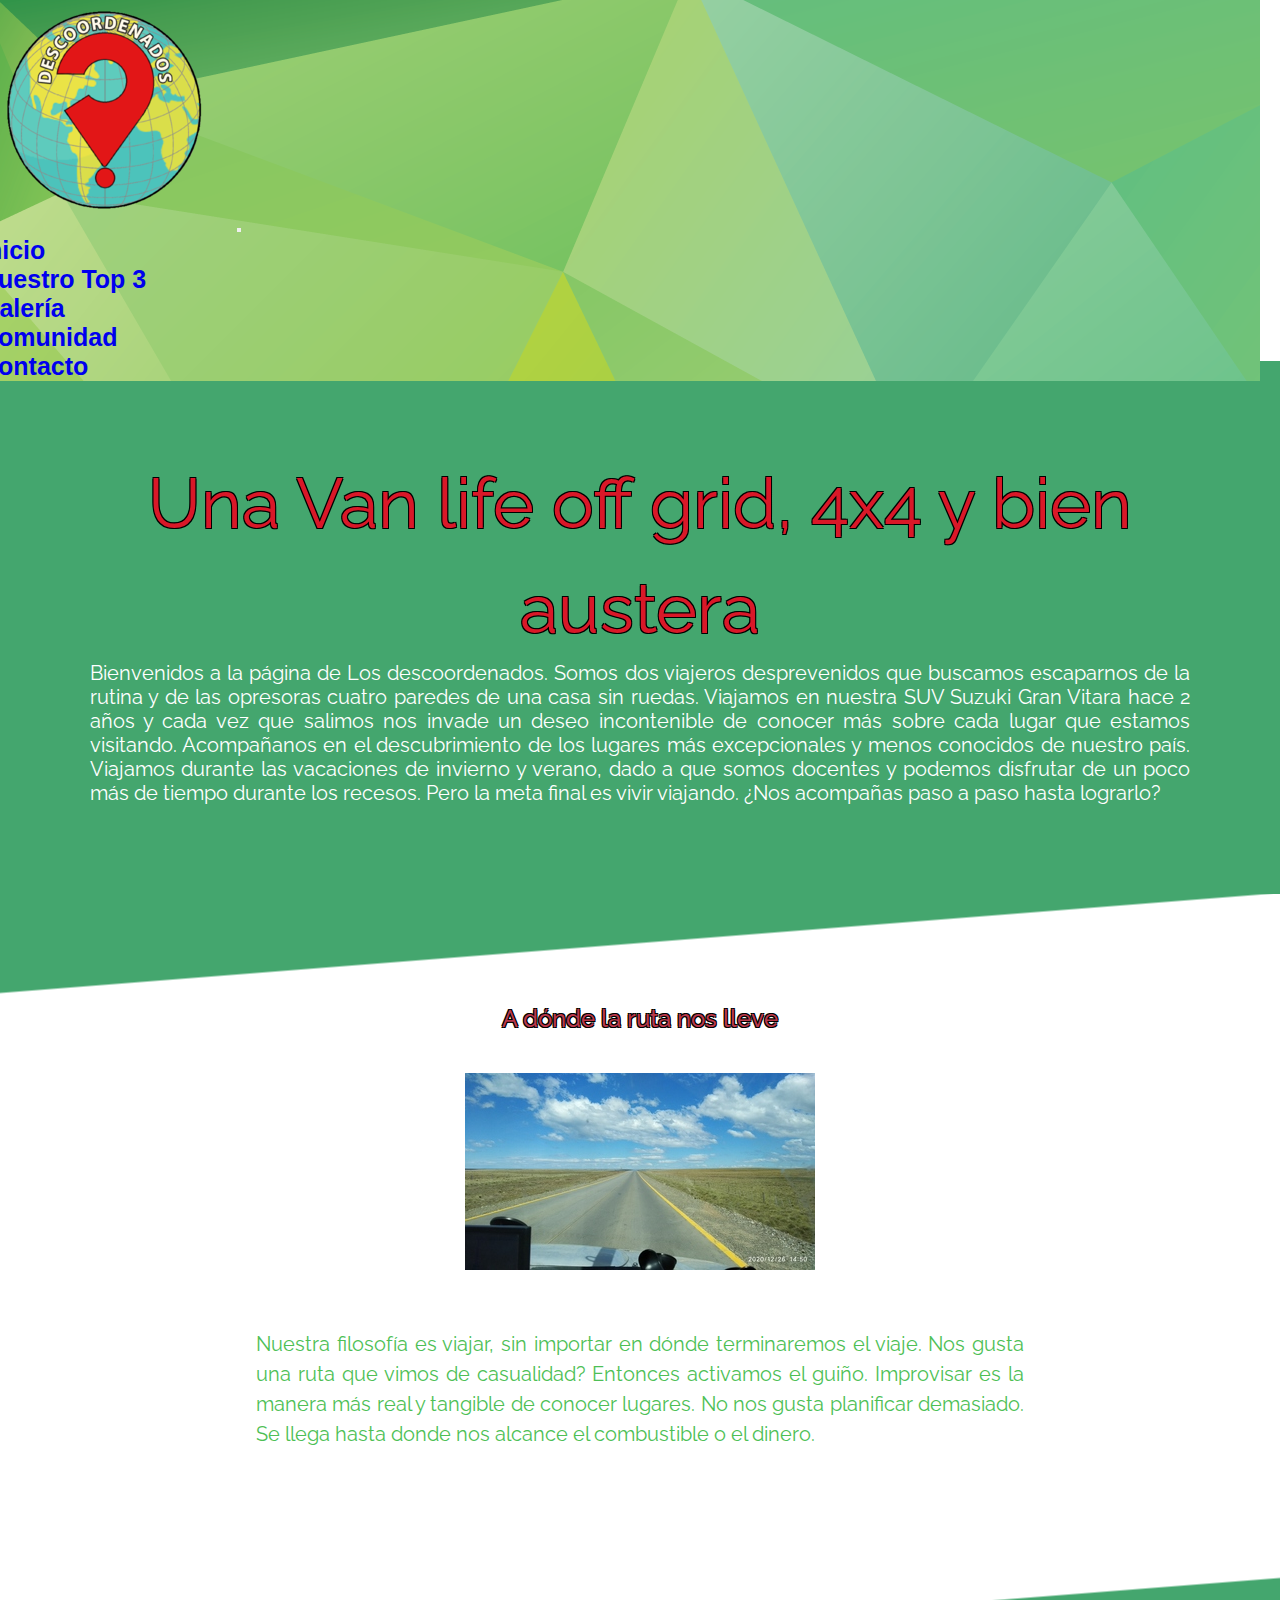
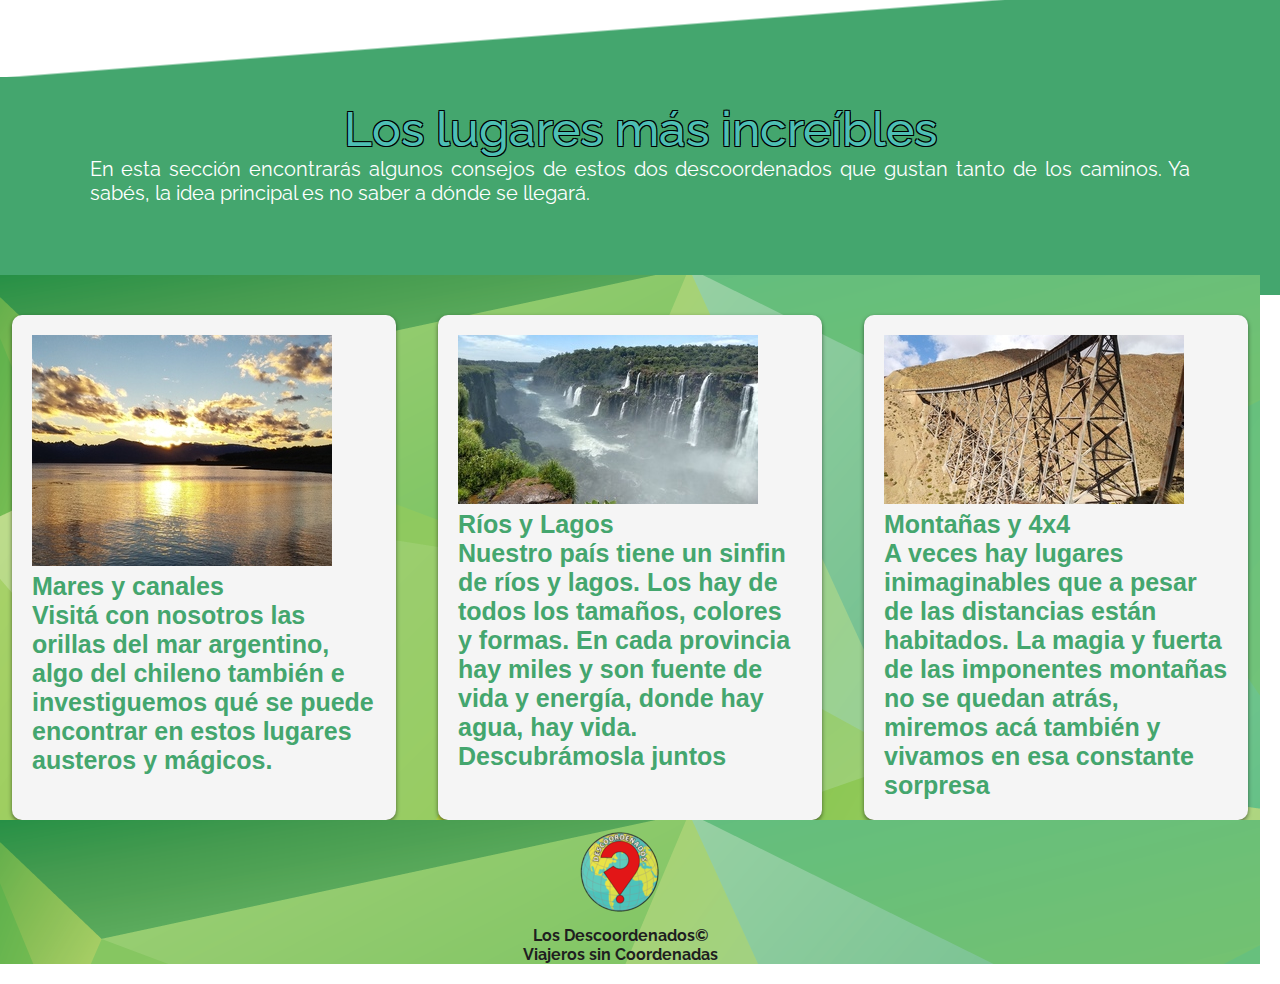
<file: index.html>
<!DOCTYPE html>
<html lang="es">
  <!-- HEAD-->
  <head>
    <meta charset="UTF-8" />
    <meta http-equiv="X-UA-Compatible" content="IE=edge" />
    <meta name="description" content="Una pareja viajera que se mueve en 4x4 y visita espacios poco explorados." />

  <!--link fonts-->
<link
      href="https://fonts.googleapis.com/css2?family=Raleway:ital,wght@0,100;0,300;0,500;0,700;1,100;1,300;1,500;1,700&display=swap"
      rel="stylesheet"
    />
<link
      href="https://fonts.googleapis.com/css2?family=Raleway:ital,wght@0,100;0,300;0,500;0,700;1,100;1,300;1,500;1,700&family=Work+Sans:ital,wght@0,200;0,300;0,400;0,500;0,600;0,700;0,800;0,900;1,200;1,300;1,400;1,500;1,600;1,700;1,800;1,900&display=swap"
      rel="stylesheet"
    />
<!--favicon-->
<link rel="shortcut icon" href="Multimedia/favicon.ico" type="image/x-icon">

<!--link aos-->
<link href="https://unpkg.com/aos@2.3.1/dist/aos.css" rel="stylesheet">

  <!-- link bootstrap-->
    <link href="https://cdn.jsdelivr.net/npm/bootstrap@5.3.0-alpha3/dist/css/bootstrap.min.css" rel="stylesheet" integrity="sha384-KK94CHFLLe+nY2dmCWGMq91rCGa5gtU4mk92HdvYe+M/SXH301p5ILy+dN9+nJOZ" crossorigin="anonymous">

  <!--link style-->
<link rel="stylesheet" href="css/style.css"/>

<!--metatags-->
<!-- Primary Meta Tags -->
<title>Los Descoordenados</title>
<meta name="title" content="Los Descoordenados">
<meta name="description" content="Dos viajeros austeros y frugales viajan por Argentina en su campervan y visitan lugares poco conocidos.">

<!-- Open Graph / Facebook -->
<meta property="og:type" content="website">
<meta property="og:url" content="https://metatags.io/">
<meta property="og:title" content="Los Descoordenados">
<meta property="og:description" content="Dos viajeros austeros y frugales viajan por Argentina en su campervan y visitan lugares poco conocidos.">
<meta property="og:image" content="https://metatags.io/assets/meta-tags-16a33a6a8531e519cc0936fbba0ad904e52d35f34a46c97a2c9f6f7dd7d336f2.png">

<!-- Twitter -->
<meta property="twitter:card" content="summary_large_image">
<meta property="twitter:url" content="https://metatags.io/">
<meta property="twitter:title" content="Los Descoordenados">
<meta property="twitter:description" content="Dos viajeros austeros y frugales viajan por Argentina en su campervan y visitan lugares poco conocidos.">
<meta property="twitter:image" content="https://metatags.io/assets/meta-tags-16a33a6a8531e519cc0936fbba0ad904e52d35f34a46c97a2c9f6f7dd7d336f2.png">

<title>Los Descoordenados</title>


  </head>
  <!-- FIN HEAD-->



  <body>
  <!--  NAVBAR-->
    <header> 
      <nav class="navbar navbar-expand-lg bg-body-tertiary">
        <div class="container-fluid">
          <a class="navbar-brand" href="./index.html"> 
          <img
          src="./multimedia/logo png- sin fondo pequeño.png"
          alt="logo los Descoordenados"/>
        </a>

          <button class="navbar-toggler" type="button" data-bs-toggle="collapse" data-bs-target="#navbarText" aria-controls="navbarText" aria-expanded="false" aria-label="Toggle navigation">
            <span class="navbar-toggler-icon"></span>
          </button>

          <div class="collapse navbar-collapse" id="navbarText">
            <ul class="navbar-nav me-auto mb-2 mb-lg-0">
              <li class="nav-item">
                <a class="nav-link active" aria-current="page" href="/index.html">Inicio</a>
              </li>
              <li class="nav-item">
                <a class="nav-link" href="./pages/nuestro top 3.html">Nuestro Top 3</a>
              </li>
              <li class="nav-item">
                <a class="nav-link" href="./pages/galeria.html">Galería</a>
              </li>
              <li class="nav-item">
                <a class="nav-link" href="./pages/comunidad.html">Comunidad</a>
              </li>
              <li class="nav-item">
                <a class="nav-link" href="./pages/contacto.html">Contacto</a>
              </li>
            </ul>
          </div>
        </div>
      </nav>
    </header>
 <!-- FIN NAVBAR--> 



    <main>
    <!-- ESTILO PARA CONTENIDO-->

    <!---contenedor 1--> <!--PRIMERA PARTE-->
      <section class="containers-1"> 
          <div class="green-block">
            <h1>Una Van life off grid, 4x4 y bien austera</h1>
            <p>
              Bienvenidos a la página de Los descoordenados. Somos dos viajeros desprevenidos que buscamos escaparnos de la rutina y de las opresoras cuatro paredes de una casa sin ruedas. Viajamos en nuestra SUV Suzuki Gran Vitara hace 2 años y cada vez que salimos nos invade un deseo incontenible de conocer más sobre cada lugar que estamos visitando. 
              Acompañanos en el descubrimiento de los lugares más excepcionales y menos conocidos de nuestro país. 

              Viajamos durante las vacaciones de invierno y verano, dado a que somos docentes y podemos disfrutar de un poco más de tiempo durante los recesos. Pero la meta final es vivir viajando. ¿Nos acompañas paso a paso hasta lograrlo?
            </p>
          </div>
      </section>

<!---contenedor 2-->
    <section class="containers-2"> 

<!--skew para blanco-->
      <div class="skew-cc"></div>

      <div class="white-block">
        <h2>A dónde la ruta nos lleve</h2>
        <div class="white-block-index"> 
          <img
              src="./multimedia/ruta desde dentro_1.jpg"
              alt="ruta paisaje nubes" 
              class="container"
            />
          </div>
          <p>Nuestra filosofía es viajar, sin importar en dónde terminaremos el viaje. Nos gusta una ruta que vimos de casualidad? Entonces activamos el guiño. Improvisar es la manera más real y tangible de conocer lugares. No nos gusta planificar demasiado. Se llega hasta donde nos alcance el combustible o el dinero.</p>
      </div>

    </section>

    <div class="skew-c"></div>

<!---contenedor 3--> <!-- 3 CARDS EN INDEX-->
    <section class="green-block">
    <div class=" container top-container">
      <h3>Los lugares más increíbles</h3>
      <p>En esta sección encontrarás algunos consejos de estos dos descoordenados que gustan tanto de los caminos. Ya sabés, la idea principal es no saber a dónde se llegará. 
      </p>
    </div>
    </section>

    <div class="container-fluid bottom-container">

    <!--CARDS DEL INDEX-->

    <section class=" cards-container">
              <div class="card" >
                <img src="./multimedia/atardecer beagle (1).jpg" alt="canal de beagle">
                <h4> Mares y canales </h4>
                <p>Visitá con nosotros las orillas del mar argentino, algo del chileno también e investiguemos qué se puede encontrar en estos lugares austeros y mágicos.</p>
              </div>

              <div class=card>
                <img src="./multimedia/cataratas (1).jpg" alt="cataratas de Iguazú">
                <h4> Ríos y Lagos </h4>
                <p>Nuestro país tiene un sinfin de ríos y lagos. Los hay de todos los tamaños, colores y formas. En cada provincia hay miles y son fuente de vida y energía, donde hay agua, hay vida. Descubrámosla juntos</p>
              </div>


              <div class="card">
                <img src="./multimedia/polvorilla novel (1).jpg" alt="tren de las nubes">
                <h4> Montañas y 4x4 </h4>
                <p>A veces hay lugares inimaginables que a pesar de las distancias están habitados. La magia y fuerta de las imponentes montañas no se quedan atrás, miremos acá también y vivamos en esa constante sorpresa</p>
              </div>
              
    </section>   
<!--FIN DE ESTILO PARA CONTENIDO -->
  </main>
<!-- FIN CONTENIDO-->




    <!-- FOOTER-->
    <footer class="container-fluid foot-form">
      <a href="./index.html">
        <img
          src="./multimedia/imagen mini mundo footer.png"
          alt="mundito descoordenado"
        />
      </a>
        <p>Los Descoordenados©</p>
        <p>Viajeros sin Coordenadas</p>
    </footer>
<!-- FIN FOOTER-->




<!-- LINK 2 DE BOOTSTRAP-->
    <script src="https://cdn.jsdelivr.net/npm/bootstrap@5.3.0-alpha3/dist/js/bootstrap.bundle.min.js" integrity="sha384-ENjdO4Dr2bkBIFxQpeoTz1HIcje39Wm4jDKdf19U8gI4ddQ3GYNS7NTKfAdVQSZe" crossorigin="anonymous"></script>

    
  </body>
</html>
</file>
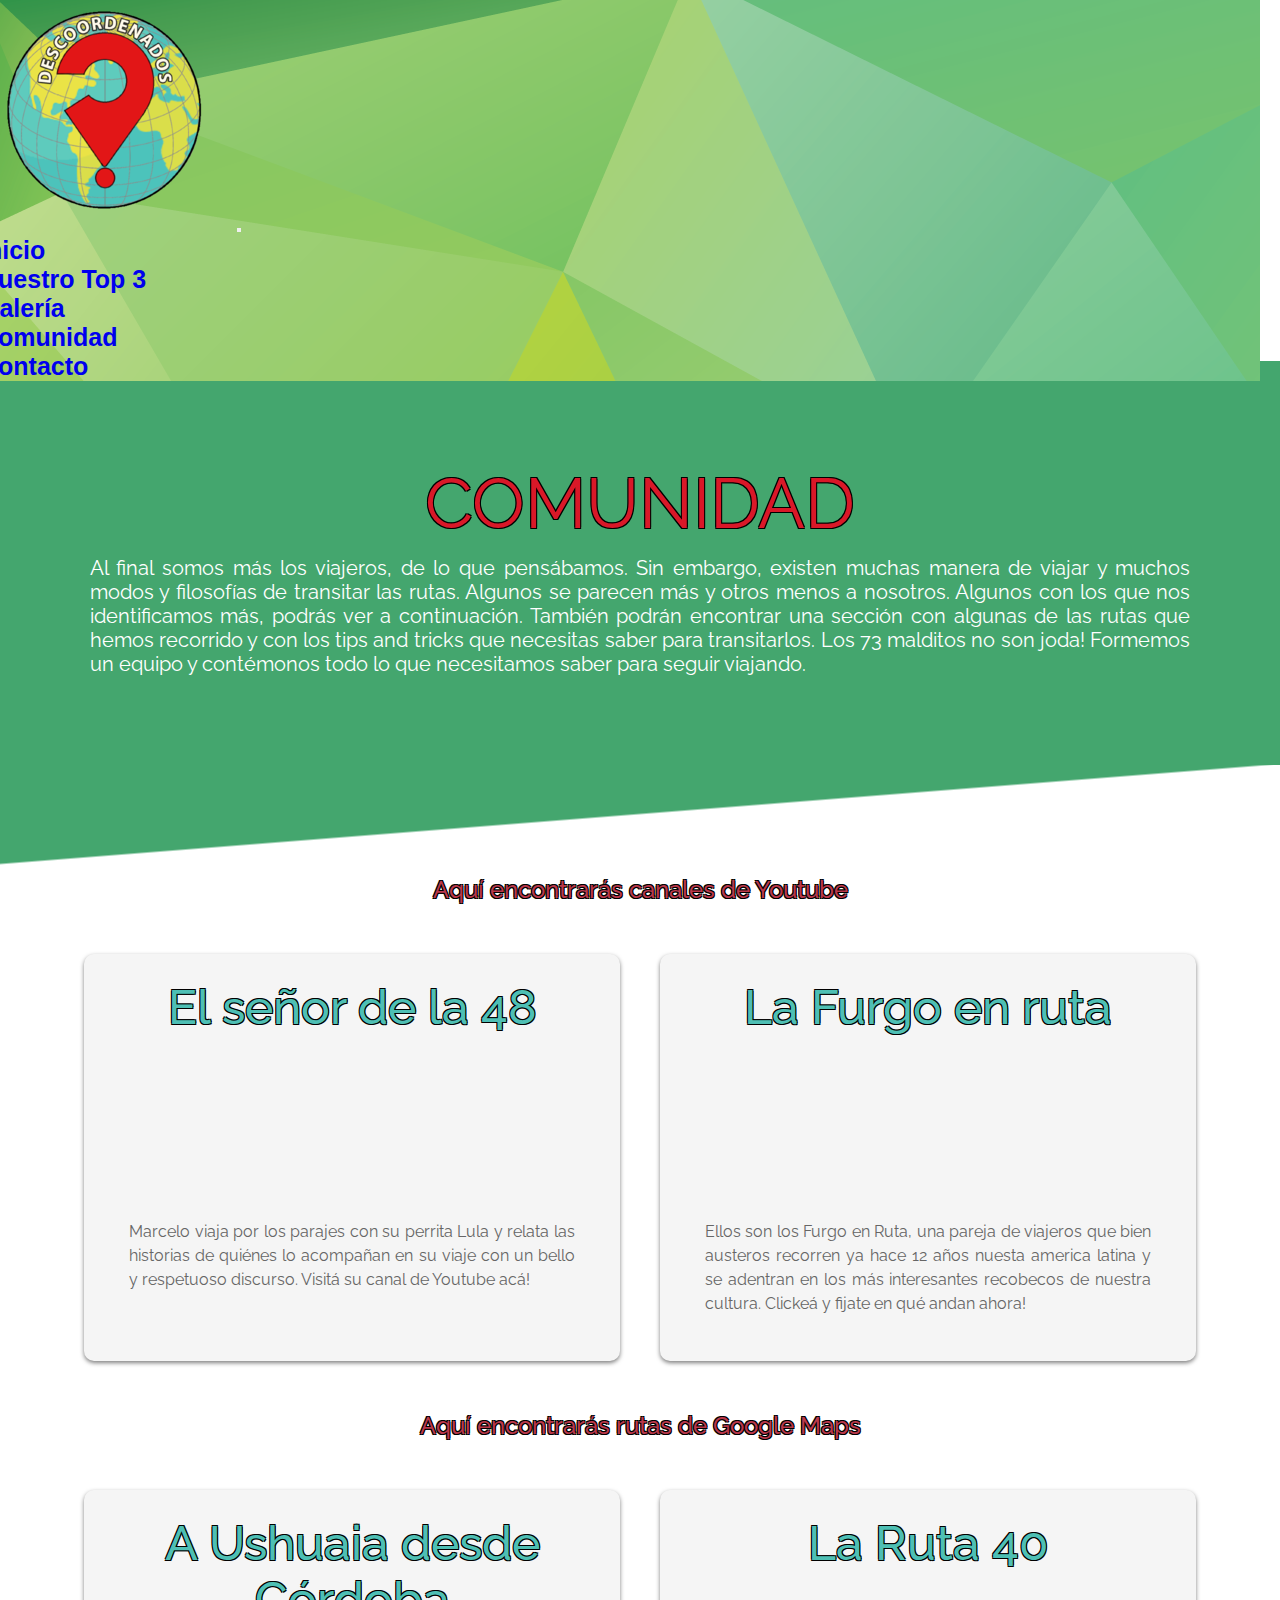
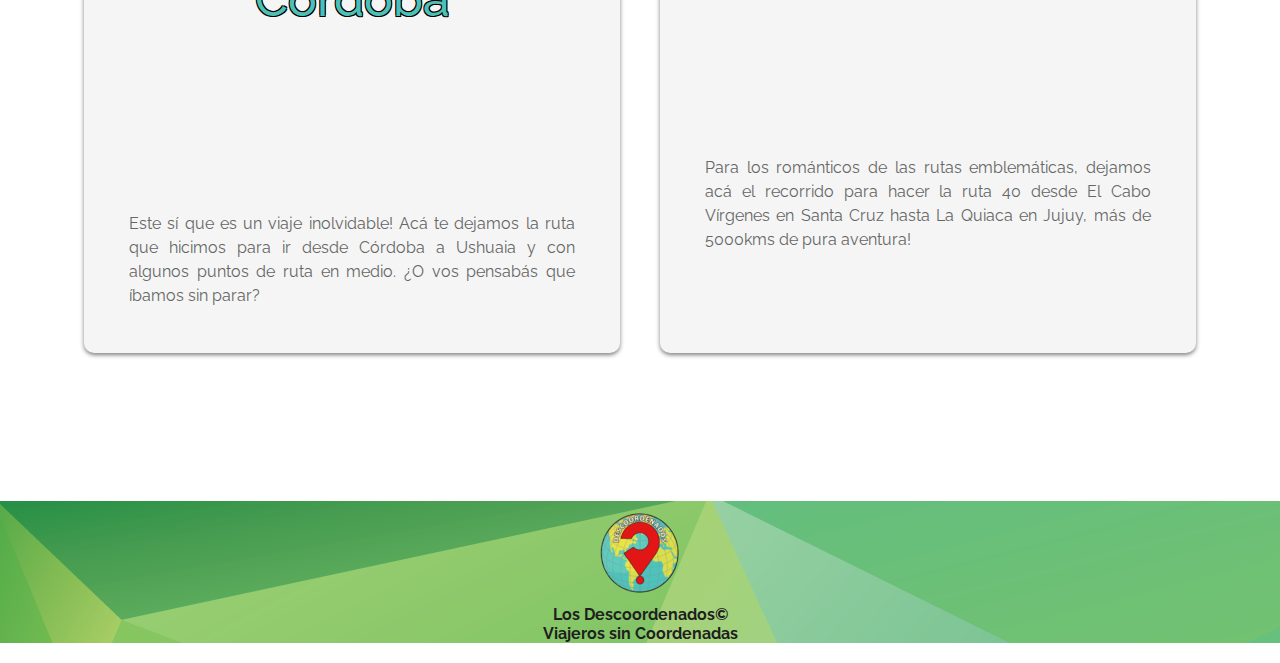
<file: pages/comunidad.html>
<!DOCTYPE html>
<html lang="es">
  <!--HEAD-->
  <head>
    <meta charset="UTF-8" />
    <meta http-equiv="X-UA-Compatible" content="IE=edge" />
    <meta name="description" content="Sección de interacción para viajeros seguidores de la página" />

    <!--link fonts-->
    <link
      href="https://fonts.googleapis.com/css2?family=Raleway:ital,wght@0,100;0,300;0,500;0,700;1,100;1,300;1,500;1,700&display=swap"
      rel="stylesheet"
    />

    <!-- link bootstrap-->
    <link
      href="https://cdn.jsdelivr.net/npm/bootstrap@5.3.0-alpha3/dist/css/bootstrap.min.css"
      rel="stylesheet"
      integrity="sha384-KK94CHFLLe+nY2dmCWGMq91rCGa5gtU4mk92HdvYe+M/SXH301p5ILy+dN9+nJOZ"
      crossorigin="anonymous"
    />
    <!--favicon-->
    <link
      rel="shortcut icon"
      href="../Multimedia/favicon.ico"
      type="image/x-icon"
    />

    <!--link style-->
    <link rel="stylesheet" href="../css/style.css" />

    <!--link aos-->
    <link href="https://unpkg.com/aos@2.3.1/dist/aos.css" rel="stylesheet" />
    
<!--metatags-->
<!-- Primary Meta Tags -->
<title>Los Descoordenados</title>
<meta name="title" content="Los Descoordenados">
<meta name="description" content="Dos viajeros austeros y frugales viajan por Argentina en su campervan y visitan lugares poco conocidos.">

<!-- Open Graph / Facebook -->
<meta property="og:type" content="website">
<meta property="og:url" content="https://metatags.io/">
<meta property="og:title" content="Los Descoordenados">
<meta property="og:description" content="Dos viajeros austeros y frugales viajan por Argentina en su campervan y visitan lugares poco conocidos.">
<meta property="og:image" content="https://metatags.io/assets/meta-tags-16a33a6a8531e519cc0936fbba0ad904e52d35f34a46c97a2c9f6f7dd7d336f2.png">

<!-- Twitter -->
<meta property="twitter:card" content="summary_large_image">
<meta property="twitter:url" content="https://metatags.io/">
<meta property="twitter:title" content="Los Descoordenados">
<meta property="twitter:description" content="Dos viajeros austeros y frugales viajan por Argentina en su campervan y visitan lugares poco conocidos.">
<meta property="twitter:image" content="https://metatags.io/assets/meta-tags-16a33a6a8531e519cc0936fbba0ad904e52d35f34a46c97a2c9f6f7dd7d336f2.png">

    <title>Comunidad</title>
  </head>
  <!-- FIN HEAD-->

  <body class="body">
    <!-- NAVBAR-->
    <header>
      <nav class="navbar navbar-expand-lg bg-body-tertiary">
        <div class="container-fluid">
          <a class="navbar-brand" href="./index.html">
            <img
              src="../multimedia/logo png- sin fondo pequeño.png"
              alt="logo los Descoordenados"
            />
          </a>

          <button
            class="navbar-toggler"
            type="button"
            data-bs-toggle="collapse"
            data-bs-target="#navbarText"
            aria-controls="navbarText"
            aria-expanded="false"
            aria-label="Toggle navigation"
          >
            <span class="navbar-toggler-icon"></span>
          </button>

          <div class="collapse navbar-collapse" id="navbarText">
            <ul class="navbar-nav me-auto mb-2 mb-lg-0">
              <li class="nav-item">
                <a
                  class="nav-link active"
                  aria-current="page"
                  href="../index.html"
                  >Inicio</a
                >
              </li>
              <li class="nav-item">
                <a class="nav-link" href="./nuestro top 3.html"
                  >Nuestro Top 3</a
                >
              </li>
              <li class="nav-item">
                <a class="nav-link" href="./galeria.html">Galería</a>
              </li>
              <li class="nav-item">
                <a class="nav-link" href="./comunidad.html">Comunidad</a>
              </li>
              <li class="nav-item">
                <a class="nav-link" href="./contacto.html">Contacto</a>
              </li>
            </ul>
          </div>
        </div>
      </nav>
    </header>
    <!-- FIN NAVBAR-->

    <!--CONTENIDO-->
    <main>
      <!--PRIMERA PARTE-->
      <section class="green-block">
        <h1 class="head-section-text">COMUNIDAD</h1>
        <p class="first-text-main">
          Al final somos más los viajeros, de lo que pensábamos. Sin embargo,
          existen muchas manera de viajar y muchos modos y filosofías de
          transitar las rutas. Algunos se parecen más y otros menos a nosotros.
          Algunos con los que nos identificamos más, podrás ver a continuación.
          También podrán encontrar una sección con algunas de las rutas que
          hemos recorrido y con los tips and tricks que necesitas saber para
          transitarlos. Los 73 malditos no son joda! Formemos un equipo y
          contémonos todo lo que necesitamos saber para seguir viajando.
        </p>
      </section>

      <div class="skew-cc"></div>

      <!--SEGUNDA PARTE-->
      <!-- CANALES-->

      <section class="white-block">
        <h2 class="heading2-main-intro">Aquí encontrarás canales de Youtube</h2>

        <section class="cards-container-type3">
          <div class="card-type3">
            <h3>El señor de la 48</h3>
            <iframe
              class="iframe-settings"
              width="305"
              height="200"
              src="https://www.youtube.com/embed/H5PkBJ5xGmE"
              title="La estepa patagónica"
              frameborder="0"
              allow="accelerometer; autoplay; clipboard-write; encrypted-media; gyroscope; picture-in-picture; web-share"
              allowfullscreen
            ></iframe>
            <p>
              Marcelo viaja por los parajes con su perrita Lula y relata las
              historias de quiénes lo acompañan en su viaje con un bello y
              respetuoso discurso. Visitá su canal de Youtube acá!
            </p>
          </div>

          <div class="card-type3">
            <h3>La Furgo en ruta</h3>
            <iframe
              class="iframe-settings"
              width="315"
              height="200"
              src="https://www.youtube.com/embed/GhXuNwr-8OE"
              title="La cara b de la van life"
              frameborder="0"
              allow="accelerometer; autoplay; clipboard-write; encrypted-media; gyroscope; picture-in-picture; web-share"
              allowfullscreen
            ></iframe>
            <p>
              Ellos son los Furgo en Ruta, una pareja de viajeros que bien
              austeros recorren ya hace 12 años nuesta america latina y se
              adentran en los más interesantes recobecos de nuestra cultura.
              Clickeá y fijate en qué andan ahora!
            </p>
          </div>
        </section>

        <!-- MAPAS-->
        <h2 class="heading2-main-intro">
          Aquí encontrarás rutas de Google Maps
        </h2>

        <section class="cards-container-type2">
          <div class="card-type3 maps">
            <h3>A Ushuaia desde Córdoba</h3>
            <iframe
              class="iframe-settings"
              src="https://www.google.com/maps/embed?pb=!1m28!1m12!1m3!1d24412568.801625222!2d-84.91232975500114!3d-41.67626567888852!2m3!1f0!2f0!3f0!3m2!1i1024!2i768!4f13.1!4m13!3e6!4m5!1s0x9432985f478f5b69%3A0xb0a24f9a5366b092!2scordoba!3m2!1d-31.420083299999998!2d-64.1887761!4m5!1s0xbc4c22b5bad109bf%3A0x5498473dba43ebfc!2sushuaia!3m2!1d-54.801912099999996!2d-68.3029511!5e0!3m2!1ses-419!2sar!4v1679183941991!5m2!1ses-419!2sar"
              width="300"
              height="200"
              style="border: 0"
              allowfullscreen=""
              loading="lazy"
              referrerpolicy="no-referrer-when-downgrade"
            ></iframe>
            <p>
              Este sí que es un viaje inolvidable! Acá te dejamos la ruta que
              hicimos para ir desde Córdoba a Ushuaia y con algunos puntos de
              ruta en medio. ¿O vos pensabás que íbamos sin parar?
            </p>
          </div>

          <div class="card-type3 maps">
            <h3>La Ruta 40</h3>
            <iframe
              class="iframe-settings"
              src="https://www.google.com/maps/embed?pb=!1m76!1m12!1m3!1d38996354.72993388!2d-77.34756369360258!3d-33.08837388648869!2m3!1f0!2f0!3f0!3m2!1i1024!2i768!4f13.1!4m61!3e0!4m5!1s0xbdb5ceb80b41890b%3A0x9ca286974f942f0b!2sCabo%20V%C3%ADrgenes%2C%20Santa%20Cruz!3m2!1d-52.3275!2d-68.3516667!4m5!1s0xbdbc724815838881%3A0xf2ca558895ce7d7c!2sLa%20Leona%2C%2040%2C%20La%20Le%C3%B3na%2C%20Santa%20Cruz!3m2!1d-49.809742299999996!2d-72.0537472!4m5!1s0x961dac39e7401099%3A0x7778716e39146c20!2sEsquel%2C%20Chubut!3m2!1d-42.909528099999996!2d-71.31431169999999!4m5!1s0x967272238fa5a5e5%3A0x1105c48e909b356d!2sChos%20Malal%2C%20Neuqu%C3%A9n!3m2!1d-37.3787721!2d-70.27177689999999!4m5!1s0x960d9f930d2ddebd%3A0x98535c6ed0b2b9f7!2sZapala%2C%20Neuqu%C3%A9n!3m2!1d-38.9031623!2d-70.0649014!4m5!1s0x967a7ed7b62f499f%3A0xac3f1edcae1a1cfe!2sMalarg%C3%BCe%2C%20Provincia%20de%20Mendoza!3m2!1d-35.484462!2d-69.57974949999999!4m5!1s0x967e093ec45179bf%3A0x205a78f6d20efa3a!2sMendoza%2C%20Capital%2C%20Provincia%20de%20Mendoza!3m2!1d-32.8894587!2d-68.8458386!4m5!1s0x969d64675dc30bc7%3A0x22d447586b589aa!2sChilecito%2C%20La%20Rioja!3m2!1d-29.1611279!2d-67.49620159999999!4m5!1s0x941f311369c3a61b%3A0x540e61c61f3a5d0c!2sCafayate%2C%20Salta!3m2!1d-26.0730798!2d-65.976052!4m5!1s0x9406a41f6ab81251%3A0x7d22854bef4eda39!2sLa%20Quiaca%2C%20Jujuy!3m2!1d-22.1044031!2d-65.5967709!5e0!3m2!1ses-419!2sar!4v1679184272903!5m2!1ses-419!2sar"
              width="300"
              height="200"
              style="border: 0"
              allowfullscreen=""
              loading="lazy"
              referrerpolicy="no-referrer-when-downgrade"
            ></iframe>
            <p>
              Para los románticos de las rutas emblemáticas, dejamos acá el
              recorrido para hacer la ruta 40 desde El Cabo Vírgenes en Santa
              Cruz hasta La Quiaca en Jujuy, más de 5000kms de pura aventura!
            </p>
          </div>
        </section>
      </section>
    </main>
    <!--FIN CONTENIDO -->

    <!-- FOOTER-->
    <footer class="foot-form">
      <a href="../index.html">
        <img
          src="../multimedia/imagen mini mundo footer.png"
          alt="mundito descoordenado"
        />
      </a>
      <p>Los Descoordenados©</p>
      <p>Viajeros sin Coordenadas</p>
    </footer>
    <!-- FIN FOOTER-->

    <!-- LINK 2 DE BOOTSTRAP-->
    <script
      src="https://cdn.jsdelivr.net/npm/bootstrap@5.3.0-alpha3/dist/js/bootstrap.bundle.min.js"
      integrity="sha384-ENjdO4Dr2bkBIFxQpeoTz1HIcje39Wm4jDKdf19U8gI4ddQ3GYNS7NTKfAdVQSZe"
      crossorigin="anonymous"
    ></script>
  </body>
</html>
</file>
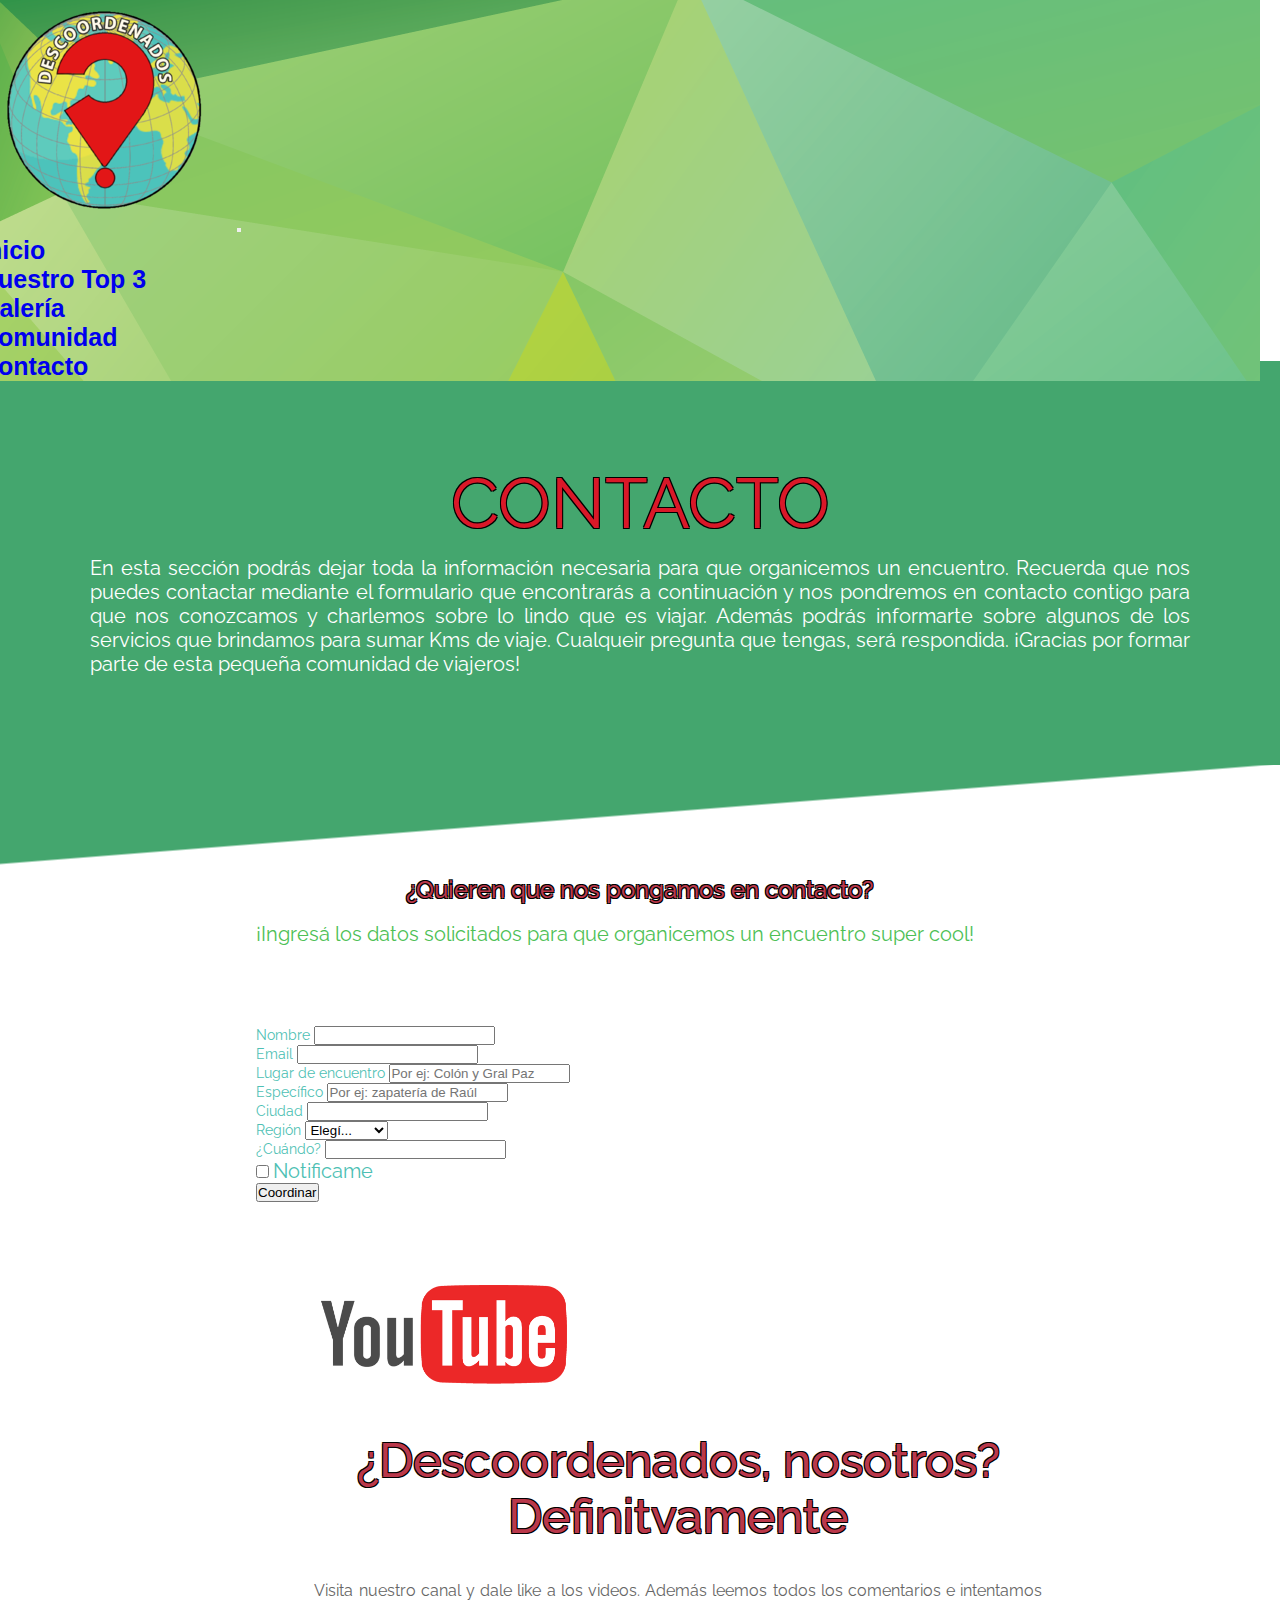
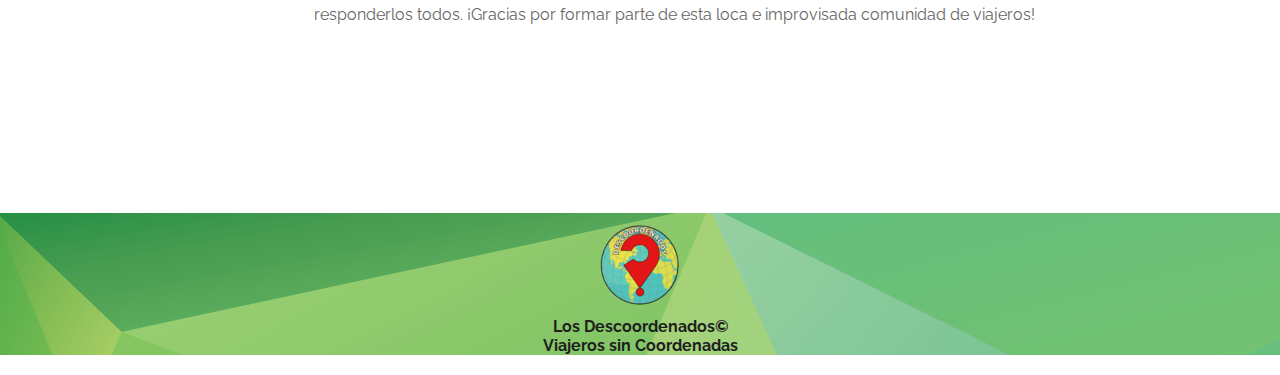
<file: pages/contacto.html>
<!DOCTYPE html>
<html lang="es">
  <!--HEAD-->
  <head>
    <meta charset="UTF-8" />
    <meta http-equiv="X-UA-Compatible" content="IE=edge" />
    <meta name="description" content="Aquí podrás coordinar un encuentro con Los Descoordenados" />

    <!--link fonts-->
    <link
      href="https://fonts.googleapis.com/css2?family=Raleway:ital,wght@0,100;0,300;0,500;0,700;1,100;1,300;1,500;1,700&display=swap"
      rel="stylesheet"
    />
    <link
      href="https://fonts.googleapis.com/css2?family=Raleway:ital,wght@0,100;0,300;0,500;0,700;1,100;1,300;1,500;1,700&family=Work+Sans:ital,wght@0,200;0,300;0,400;0,500;0,600;0,700;0,800;0,900;1,200;1,300;1,400;1,500;1,600;1,700;1,800;1,900&display=swap"
      rel="stylesheet"
    />

    <!-- link bootstrap-->
    <link
      href="https://cdn.jsdelivr.net/npm/bootstrap@5.3.0-alpha3/dist/css/bootstrap.min.css"
      rel="stylesheet"
      integrity="sha384-KK94CHFLLe+nY2dmCWGMq91rCGa5gtU4mk92HdvYe+M/SXH301p5ILy+dN9+nJOZ"
      crossorigin="anonymous"
    />
    <!--favicon-->
    <link rel="shortcut icon" href="../Multimedia/favicon.ico" type="image/x-icon">
    <!--link style-->
    <link rel="stylesheet" href="../css/style.css"  />
    <!--link aos-->
    <link href="https://unpkg.com/aos@2.3.1/dist/aos.css" rel="stylesheet">
    <!--metatags-->
<!-- Primary Meta Tags -->
<title>Los Descoordenados</title>
<meta name="title" content="Los Descoordenados">
<meta name="description" content="Dos viajeros austeros y frugales viajan por Argentina en su campervan y visitan lugares poco conocidos.">

<!-- Open Graph / Facebook -->
<meta property="og:type" content="website">
<meta property="og:url" content="https://metatags.io/">
<meta property="og:title" content="Los Descoordenados">
<meta property="og:description" content="Dos viajeros austeros y frugales viajan por Argentina en su campervan y visitan lugares poco conocidos.">
<meta property="og:image" content="https://metatags.io/assets/meta-tags-16a33a6a8531e519cc0936fbba0ad904e52d35f34a46c97a2c9f6f7dd7d336f2.png">

<!-- Twitter -->
<meta property="twitter:card" content="summary_large_image">
<meta property="twitter:url" content="https://metatags.io/">
<meta property="twitter:title" content="Los Descoordenados">
<meta property="twitter:description" content="Dos viajeros austeros y frugales viajan por Argentina en su campervan y visitan lugares poco conocidos.">
<meta property="twitter:image" content="https://metatags.io/assets/meta-tags-16a33a6a8531e519cc0936fbba0ad904e52d35f34a46c97a2c9f6f7dd7d336f2.png">

    <title>Contacto</title>
    
  </head>
  <!-- FIN HEAD-->

  <body class="body">

    <!-- NAV BAR-->
      <header> 
      <nav class="navbar navbar-expand-lg bg-body-tertiary">
        <div class="container-fluid">
          <a class="navbar-brand" href="./index.html"> 
          <img
          src="../multimedia/logo png- sin fondo pequeño.png"
          alt="logo los Descoordenados"/>
        </a>
    
          <button class="navbar-toggler" type="button" data-bs-toggle="collapse" data-bs-target="#navbarText" aria-controls="navbarText" aria-expanded="false" aria-label="Toggle navigation">
            <span class="navbar-toggler-icon"></span>
          </button>
    
          <div class="collapse navbar-collapse" id="navbarText">
            <ul class="navbar-nav me-auto mb-2 mb-lg-0">
              <li class="nav-item">
                <a class="nav-link active" aria-current="page" href="../index.html">Inicio</a>
              </li>
              <li class="nav-item">
                <a class="nav-link" href="./nuestro top 3.html">Nuestro Top 3</a>
              </li>
              <li class="nav-item">
                <a class="nav-link" href="./galeria.html">Galería</a>
              </li>
              <li class="nav-item">
                <a class="nav-link" href="./comunidad.html">Comunidad</a>
              </li>
              <li class="nav-item">
                <a class="nav-link" href="./contacto.html">Contacto</a>
              </li>
            </ul>
          </div>
        </div>
      </nav>
    </header>
    <!--FIN NAVBAR-->

    
    <!-- CONTENIDO-->

    <main>
      <!--PRIMERA PARTE-->
      <section class="green-block" >
        <h1 class="head-section-text">CONTACTO</h1>
        <p class="first-text-main">
          En esta sección podrás dejar toda la información necesaria para que organicemos un encuentro. Recuerda que nos puedes contactar mediante el formulario que encontrarás a continuación y nos pondremos en contacto contigo para que nos conozcamos y charlemos sobre lo lindo que es viajar. Además podrás informarte sobre algunos de los servicios que brindamos para sumar Kms de viaje. Cualqueir pregunta que tengas, será respondida. 
          ¡Gracias por formar parte de esta pequeña comunidad de viajeros!
        </p>
      </section>

      <div class="skew-cc"></div>

      <!--SEGUNDA PARTE-->
      <!--INFO-->

      <section class="white-block">
        <h2 class="heading2-main-intro">
          ¿Quieren que nos pongamos en contacto?
        </h2>
        <p class="comunidad-h3-1">
          ¡Ingresá los datos solicitados para que organicemos un encuentro super
          cool!
        </p>
        
      </section>

      <!--TERCERA PARTE--><!--FORMULARIO-->

      <section class="white-block">
        <div class="form-container">
          <form class="row g-3">
            <div class="col-md-6">
              <label for="inputName" class="form-label">Nombre</label>
              <input type="Name" class="form-control" id="inputName" />
            </div>
            <div class="col-md-6">
              <label for="inputEmail" class="form-label">Email</label>
              <input type="email" class="form-control" id="inputEmail" />
            </div>
            <div class="col-12">
              <label for="inputAddress" class="form-label"
                >Lugar de encuentro</label
              >
              <input
                type="text"
                class="form-control"
                id="inputAddress"
                placeholder="Por ej: Colón y Gral Paz"
              />
            </div>
            <div class="col-12">
              <label for="inputPlace" class="form-label">Específico</label>
              <input
                type="text"
                class="form-control"
                id="inputPlace"
                placeholder="Por ej: zapatería de Raúl"
              />
            </div>
            <div class="col-md-6">
              <label for="inputCity" class="form-label">Ciudad</label>
              <input type="text" class="form-control" id="inputCity" />
            </div>
            <div class="col-md-4">
              <label for="inputState" class="form-label">Región</label>
              <select id="inputState" class="form-select">
                <option selected>Elegí...</option>
                <option value="Centro">Centro</option>
                <option value="Cuyo">Cuyo</option>
                <option value="Litoral">Litoral</option>
                <option value="NOA">NOA</option>
                <option value="NEA">NEA</option>
                <option value="Patagonia">Patagonia</option>
              </select>
            </div>

            <div class="col-md-2">
              <label for="inputDate" class="form-label">¿Cuándo?</label>
              <input type="text" class="form-control" id="inputDate" />
            </div>
            <div class="col-12">
              <div class="form-check">
                <input
                  class="form-check-input"
                  type="checkbox"
                  id="gridCheck"
                />
                <label class="form-check-label" for="gridCheck">
                  Notificame
                </label>
              </div>
            </div>
            <div class="col-12">
              <button type="submit" class="btn btn-primary">Coordinar</button>
            </div>
          </form>

          <div class="personas-descoordenados container" >

              <a href="https://www.youtube.com/channel/UCJ7naKLO71EirlFfyjflJfQ">
              <img
                src="../multimedia/youtube-high-resolution-logo-download.png" class="img-fluid" 
                alt="link a youtube"
                />
             
              <h3 class="comunidad-h3-1">
                ¿Descoordenados, nosotros? Definitvamente
              </h3>
              <p>
                Visita nuestro canal y dale like a los videos. Además leemos todos los comentarios e intentamos responderlos todos. ¡Gracias por formar parte de esta loca e improvisada comunidad de viajeros!
              </p>
            
          </div>
        </div>
      </section>

      <!--FIN DEL FORMULARIO-->
    </main>
    <!-- FIN CONTENT-->

    <!-- FOOTER-->
    <footer class="foot-form">
      <a href="../index.html">
        <img
          src="../multimedia/imagen mini mundo footer.png"
          alt="mundito descoordenado"
        />
      </a>
      <p>Los Descoordenados©</p>
      <p>Viajeros sin Coordenadas</p>
    </footer>
    <!--FIN FOOTER-->

    <!-- LINK 2 DE BOOTSTRAP-->
    <script
      src="https://cdn.jsdelivr.net/npm/bootstrap@5.3.0-alpha3/dist/js/bootstrap.bundle.min.js"
      integrity="sha384-ENjdO4Dr2bkBIFxQpeoTz1HIcje39Wm4jDKdf19U8gI4ddQ3GYNS7NTKfAdVQSZe"
      crossorigin="anonymous"
    ></script>
  </body>
</html>
</file>
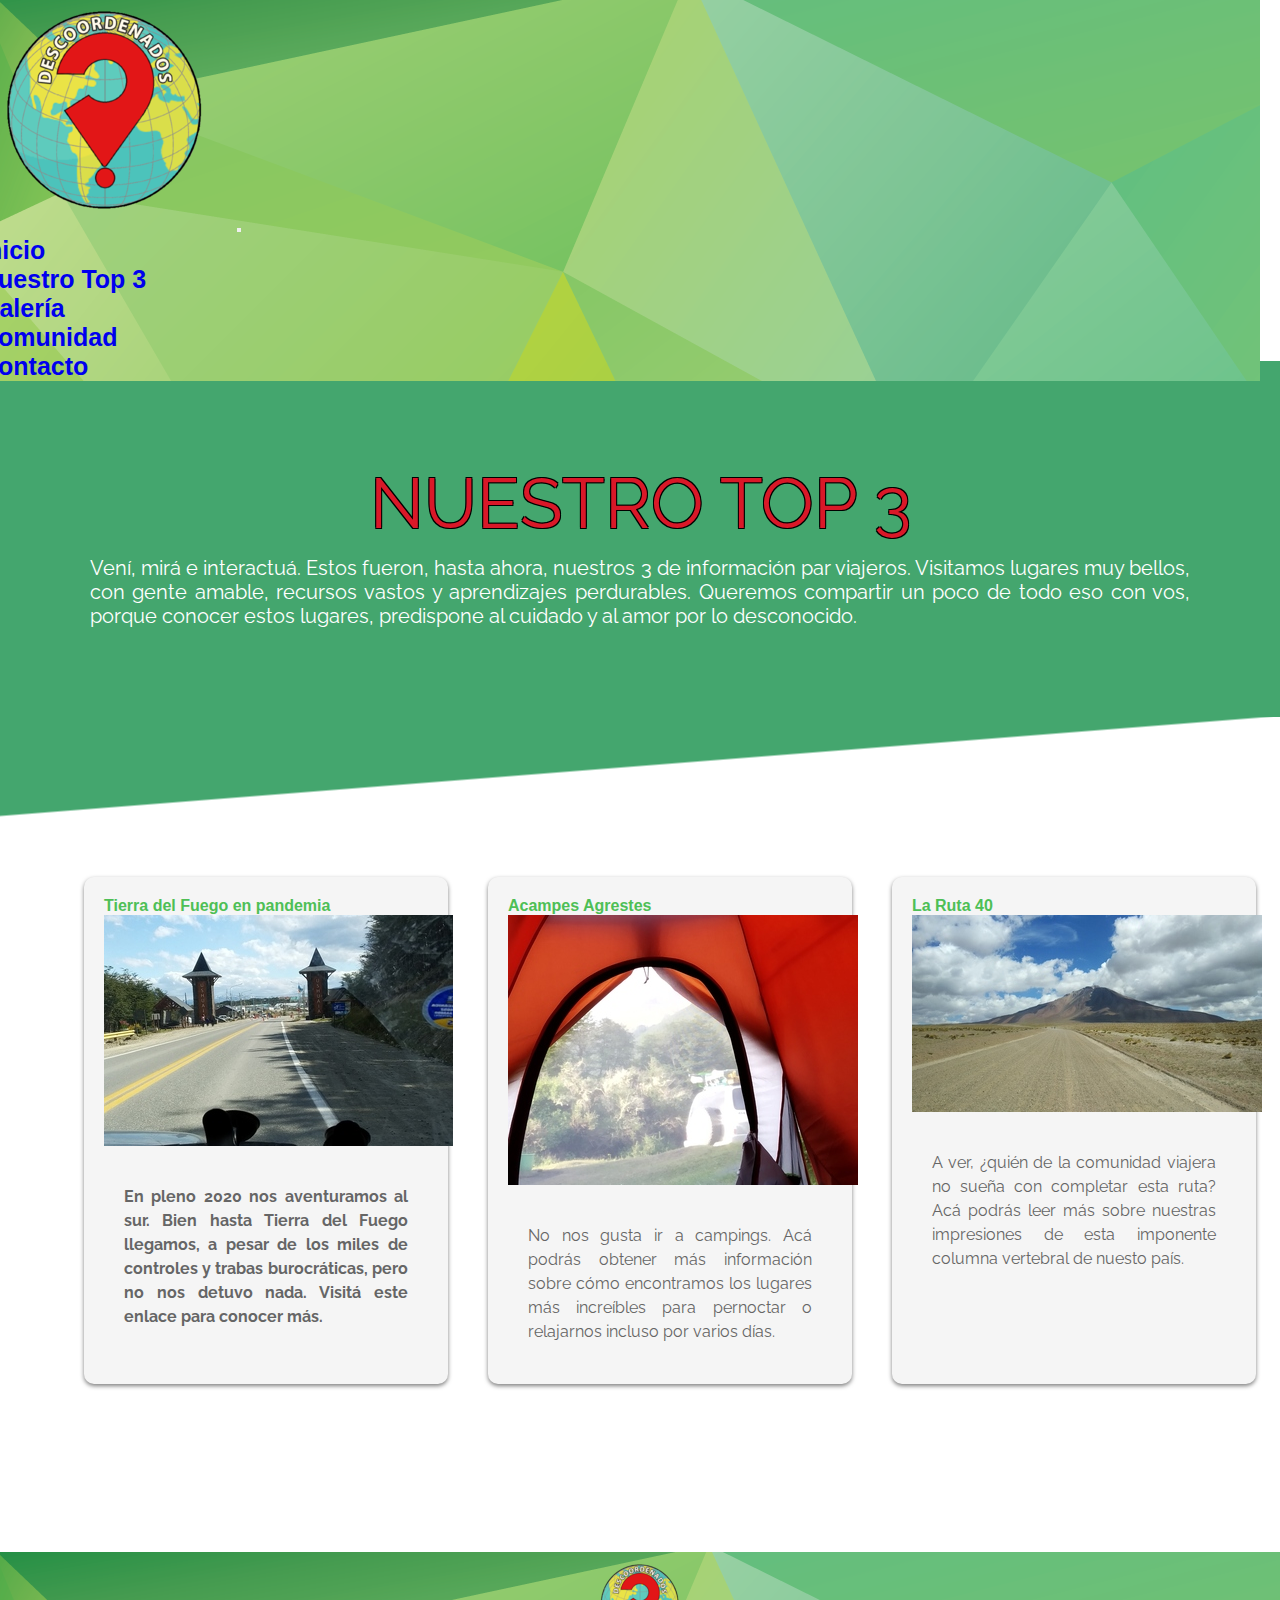
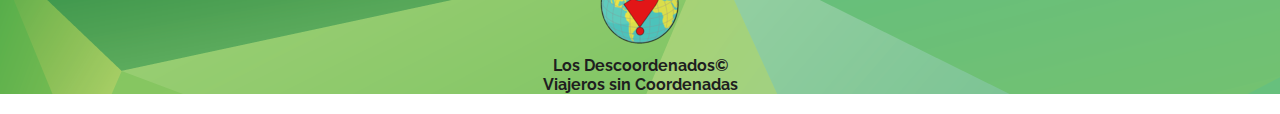
<file: pages/nuestro top 3.html>
<!DOCTYPE html>
<html lang="en">
<!--HEAD -->
<head>
    <meta charset="UTF-8" />
    <meta http-equiv="X-UA-Compatible" content="IE=edge" />
    <meta name="description" content="Un vistazo de los tres lugares que más les gustan a estos viajeros" />

    <!--link fonts-->
    <link
      href="https://fonts.googleapis.com/css2?family=Raleway:ital,wght@0,100;0,300;0,500;0,700;1,100;1,300;1,500;1,700&display=swap"
      rel="stylesheet"
    />
    <link
      href="https://fonts.googleapis.com/css2?family=Raleway:ital,wght@0,100;0,300;0,500;0,700;1,100;1,300;1,500;1,700&family=Work+Sans:ital,wght@0,200;0,300;0,400;0,500;0,600;0,700;0,800;0,900;1,200;1,300;1,400;1,500;1,600;1,700;1,800;1,900&display=swap"
      rel="stylesheet"
    />
<!--favicon-->
<link rel="shortcut icon" href="../multimedia/favicon.ico" type="image/x-icon">
<!-- link bootstrap-->
    <link href="https://cdn.jsdelivr.net/npm/bootstrap@5.3.0-alpha3/dist/css/bootstrap.min.css" rel="stylesheet" integrity="sha384-KK94CHFLLe+nY2dmCWGMq91rCGa5gtU4mk92HdvYe+M/SXH301p5ILy+dN9+nJOZ" crossorigin="anonymous">
    
    <!--link aos-->
    <link href="https://unpkg.com/aos@2.3.1/dist/aos.css" rel="stylesheet">

<!--link style-->
    <link rel="stylesheet" href="../css/style.css"   />
    <!--metatags-->
<!-- Primary Meta Tags -->
<title>Los Descoordenados</title>
<meta name="title" content="Los Descoordenados">
<meta name="description" content="Dos viajeros austeros y frugales viajan por Argentina en su campervan y visitan lugares poco conocidos.">

<!-- Open Graph / Facebook -->
<meta property="og:type" content="website">
<meta property="og:url" content="https://metatags.io/">
<meta property="og:title" content="Los Descoordenados">
<meta property="og:description" content="Dos viajeros austeros y frugales viajan por Argentina en su campervan y visitan lugares poco conocidos.">
<meta property="og:image" content="https://metatags.io/assets/meta-tags-16a33a6a8531e519cc0936fbba0ad904e52d35f34a46c97a2c9f6f7dd7d336f2.png">

<!-- Twitter -->
<meta property="twitter:card" content="summary_large_image">
<meta property="twitter:url" content="https://metatags.io/">
<meta property="twitter:title" content="Los Descoordenados">
<meta property="twitter:description" content="Dos viajeros austeros y frugales viajan por Argentina en su campervan y visitan lugares poco conocidos.">
<meta property="twitter:image" content="https://metatags.io/assets/meta-tags-16a33a6a8531e519cc0936fbba0ad904e52d35f34a46c97a2c9f6f7dd7d336f2.png">

    <title>Top 3</title>
   

  </head>
  <!-- FIN HEAD -->


<body class="body">

  <!--NAV BAR-->
  <header> 
  <nav class="navbar navbar-expand-lg bg-body-tertiary ">
    <div class="container-fluid">
      <a class="navbar-brand" href="./index.html"> 
      <img
      src="../multimedia/logo png- sin fondo pequeño.png"
      alt="logo los Descoordenados"/>
    </a>

      <button class="navbar-toggler" type="button" data-bs-toggle="collapse" data-bs-target="#navbarText" aria-controls="navbarText" aria-expanded="false" aria-label="Toggle navigation">
        <span class="navbar-toggler-icon"></span>
      </button>

      <div class="collapse navbar-collapse" id="navbarText">
        <ul class="navbar-nav me-auto mb-2 mb-lg-0">
          <li class="nav-item">
            <a class="nav-link active" aria-current="page" href="../index.html">Inicio</a>
          </li>
          <li class="nav-item">
            <a class="nav-link" href="./nuestro top 3.html">Nuestro Top 3</a>
          </li>
          <li class="nav-item">
            <a class="nav-link" href="./galeria.html">Galería</a>
          </li>
          <li class="nav-item">
            <a class="nav-link" href="./comunidad.html">Comunidad</a>
          </li>
          <li class="nav-item">
            <a class="nav-link" href="./contacto.html">Contacto</a>
          </li>
        </ul>
      </div>
    </div>
  </nav>
</header>
<!-- FIN NAV BAR-->

<!-- CONTENIDO-->
    <main>

      <!--PRIMERA PARTE-->
      <section class="green-block data-aos="zoom-in-right""> 
      <h1 class="head-section-text">NUESTRO TOP 3</h1>

      <p class="first-text-main">
        Vení, mirá e interactuá. Estos fueron, hasta ahora, nuestros 3 de información par viajeros. Visitamos lugares muy bellos, con gente amable, recursos vastos y aprendizajes perdurables. Queremos compartir un poco de todo eso con vos, porque conocer estos lugares, predispone al cuidado y al amor por lo desconocido. 
      </p>
    </section>

    <!--skew para blanco-->
    <div class="skew-cc"> </div>


      <!--SECTION DE CARDS DEL TOP3--> <!--SEGUNDA PARTE-->

    <section class="white-block"> 

        <section class="cards-container-type2"> 
          <div class="card-type2">
            <h4>Tierra del Fuego en pandemia</h>
            <img src="../multimedia/entrando ushuaia (1).jpg"/>
            <p>
            En pleno 2020 nos aventuramos al sur. Bien hasta Tierra del Fuego llegamos, a pesar de los miles de controles y trabas burocráticas, pero no nos detuvo nada. Visitá este enlace para conocer más.
            </p>
          </div>

          <div class="card-type2">
            <h4>Acampes Agrestes</h4>
            <img src="../multimedia/desde detro de carpa (1).jpg" />
            <p>
            No nos gusta ir a campings. Acá podrás obtener más información sobre cómo encontramos los lugares más increíbles para pernoctar o relajarnos incluso por varios días. 
            </p>
          </div>

          <div class="card-type2">
            <h4>La Ruta 40</h4>
            <img src="../multimedia/ripio fondo volcan (1).jpg" />
            <p>
            A ver, ¿quién de la comunidad viajera no sueña con completar esta ruta? Acá podrás leer más sobre nuestras impresiones de esta imponente columna vertebral de nuesto país. 
            </p>
          </div>
      </section>
    </section>

    </main>
<!--  FIN CONTENIDO-->

<!-- FOOTER-->
    <footer class="foot-form">
      <a href="../index.html">
        <img
          src="../multimedia/imagen mini mundo footer.png"
          alt="mundito descoordenado"
        />
      </a>
      <p>Los Descoordenados©</p>
      <p>Viajeros sin Coordenadas</p>
    </footer>
<!--  FIN FOOTER-->

<!-- LINK 2 DE BOOTSTRAP-->
<script src="https://cdn.jsdelivr.net/npm/bootstrap@5.3.0-alpha3/dist/js/bootstrap.bundle.min.js" integrity="sha384-ENjdO4Dr2bkBIFxQpeoTz1HIcje39Wm4jDKdf19U8gI4ddQ3GYNS7NTKfAdVQSZe" crossorigin="anonymous"></script>
  </body>
</html>
</file>
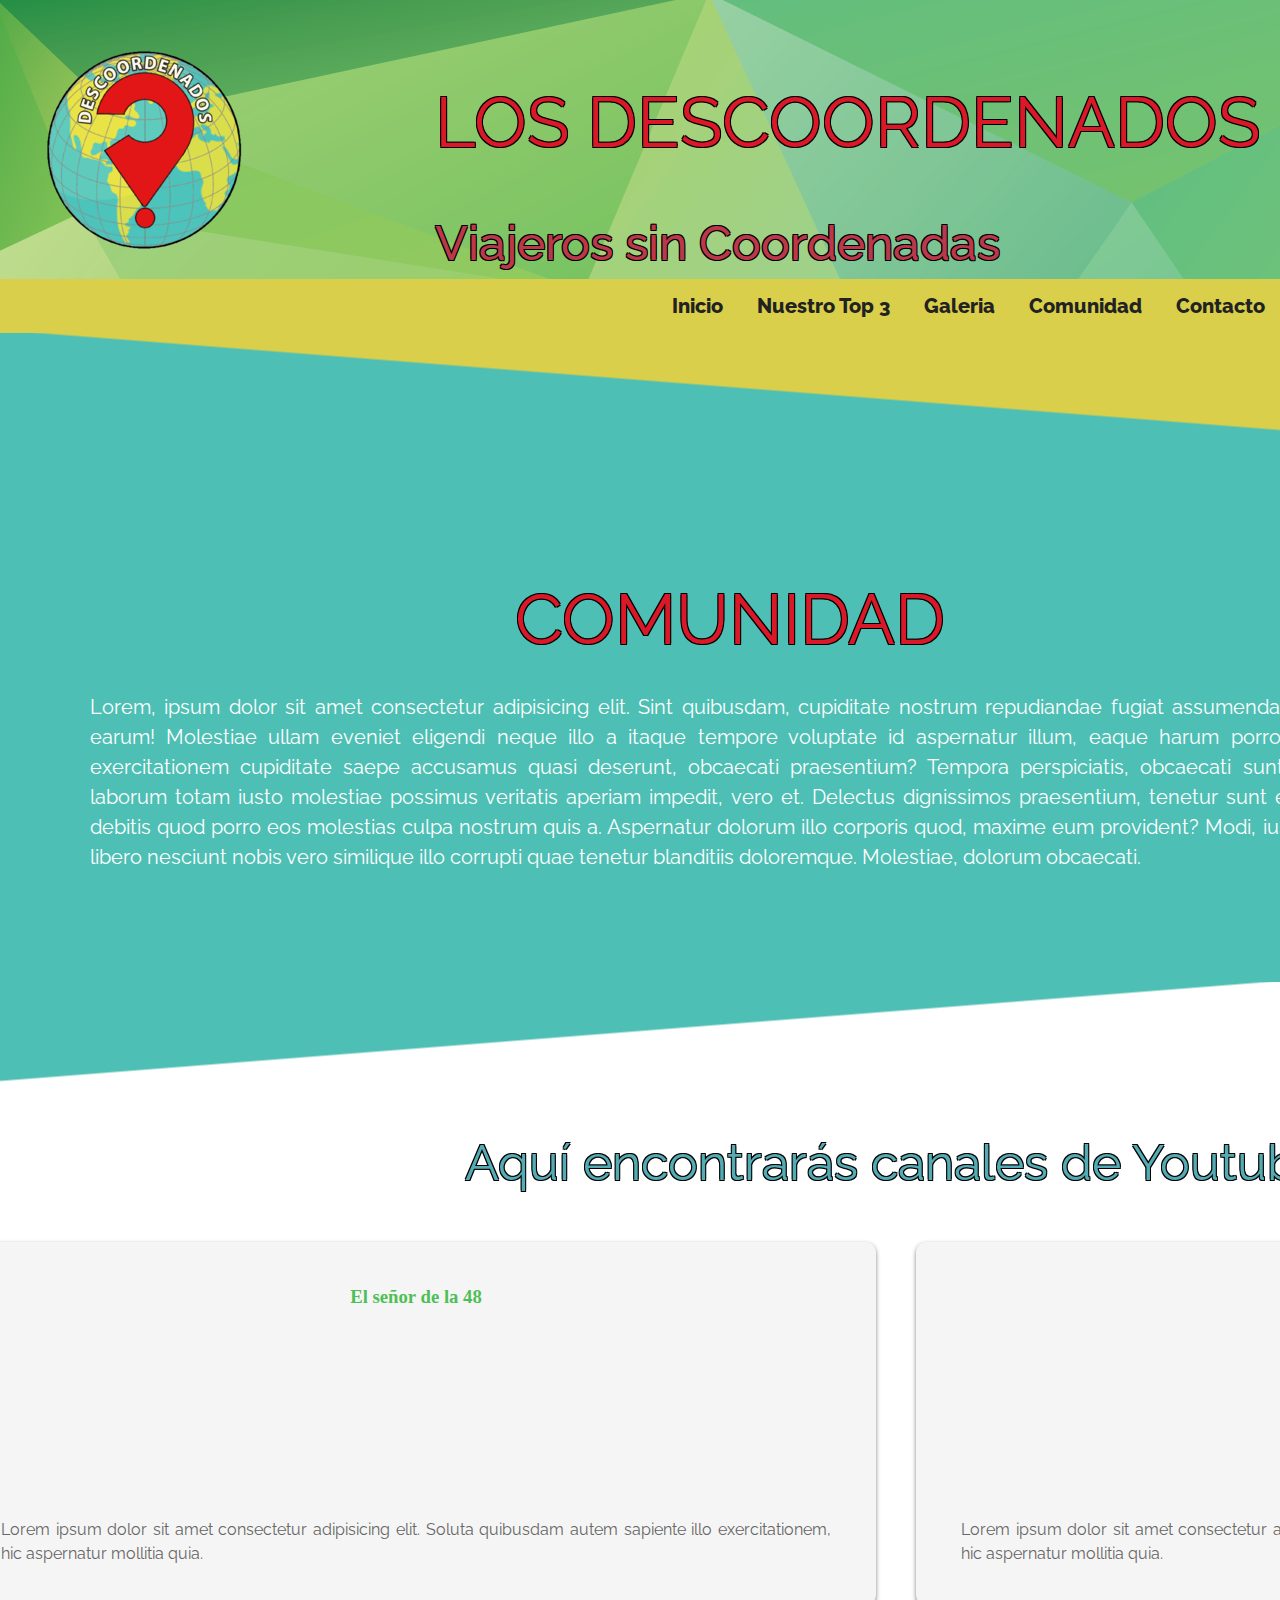
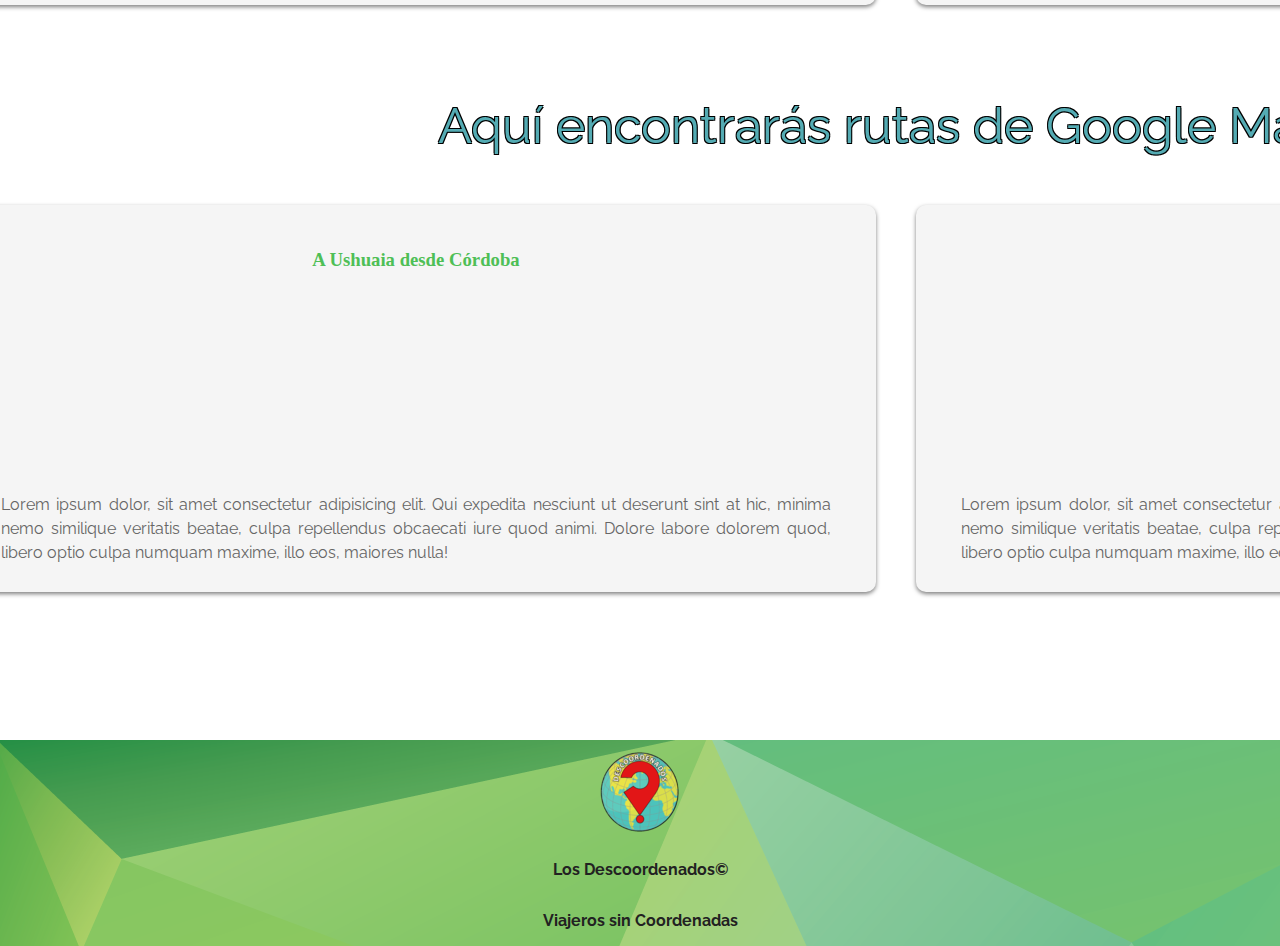
<file: Pages1/Comunidad.html>
<!DOCTYPE html>
<html lang="en">
  <!--HEAD-->
  <head>
    <meta charset="UTF-8" />
    <meta http-equiv="X-UA-Compatible" content="IE=edge" />
    <meta name="viewport" content="width=device-width, initial-scale=1.0" />

    <!--link fonts-->
    <link
      href="https://fonts.googleapis.com/css2?family=Raleway:ital,wght@0,100;0,300;0,500;0,700;1,100;1,300;1,500;1,700&display=swap"
      rel="stylesheet"
    />

    <!-- link bootstrap-->
    <link
      href="https://cdn.jsdelivr.net/npm/bootstrap@5.3.0-alpha3/dist/css/bootstrap.min.css"
      rel="stylesheet"
      integrity="sha384-KK94CHFLLe+nY2dmCWGMq91rCGa5gtU4mk92HdvYe+M/SXH301p5ILy+dN9+nJOZ"
      crossorigin="anonymous"
    />

    <!--link style-->
    <link rel="stylesheet" href="../CSS1/style1.css" />

    <title>Comunidad</title>
  </head>
  <!-- FIN HEAD-->

  <body class="body">
    <!-- HEADER-->

    <header>
      <a href="../index.html">
        <img
          src="../Multimedia1/logo png- sin fondo pequeño.png"
          alt="logo los Descoordenados"
        />
      </a>

      <div class="header-brand">
        <h1>LOS DESCOORDENADOS</h1>
        <h2>Viajeros sin Coordenadas</h2>
      </div>
    </header>
    <!-- FIN HEADER-->

    <!-- NAVBAR-->
    <nav class="nav-bar">
      <ul class="nav-list">
        <li><a href="../index.html" class="nav-list-text">Inicio</a></li>
        <li>
          <a href="./Nuestro Top 3.html" class="nav-list-text">Nuestro Top 3</a>
        </li>
        <li>
          <a href="./Galeria.html" class="nav-list-text">Galeria</a>
        </li>
        <li>
          <a href="./Comunidad.html" class="nav-list-text">Comunidad</a>
        </li>
        <li>
          <a href="./Contacto.html" class="nav-list-text">Contacto</a>
        </li>
      </ul>
    </nav>

    <div class="skew-c1"></div>
    <!-- FIN NAVBAR-->

    <!--CONTENIDO-->
    <main>
      <!--PRIMERA PARTE-->
      <section class="green-block">
        <h1 class="head-section-text">COMUNIDAD</h1>
        <p class="first-text-main">
          Lorem, ipsum dolor sit amet consectetur adipisicing elit. Sint
          quibusdam, cupiditate nostrum repudiandae fugiat assumenda sed velit
          earum! Molestiae ullam eveniet eligendi neque illo a itaque tempore
          voluptate id aspernatur illum, eaque harum porro non nisi
          exercitationem cupiditate saepe accusamus quasi deserunt, obcaecati
          praesentium? Tempora perspiciatis, obcaecati sunt quidem, laborum
          totam iusto molestiae possimus veritatis aperiam impedit, vero et.
          Delectus dignissimos praesentium, tenetur sunt error vero debitis quod
          porro eos molestias culpa nostrum quis a. Aspernatur dolorum illo
          corporis quod, maxime eum provident? Modi, iusto? Fugit libero
          nesciunt nobis vero similique illo corrupti quae tenetur blanditiis
          doloremque. Molestiae, dolorum obcaecati.
        </p>
      </section>

      <div class="skew-cc"></div>

      <!--SEGUNDA PARTE-->
      <!-- CANALES-->

      <section class="white-block">
        <h2 class="heading2-main-intro">Aquí encontrarás canales de Youtube</h2>

        <section class="cards-container-type3">
          <div class="card-type3">
            <h3>El señor de la 48</h3>
            <iframe
              class="iframe-settings"
              width="305"
              height="200"
              src="https://www.youtube.com/embed/H5PkBJ5xGmE"
              title="La estepa patagónica"
              frameborder="0"
              allow="accelerometer; autoplay; clipboard-write; encrypted-media; gyroscope; picture-in-picture; web-share"
              allowfullscreen
            ></iframe>
            <p>
              Lorem ipsum dolor sit amet consectetur adipisicing elit. Soluta
              quibusdam autem sapiente illo exercitationem, hic aspernatur
              mollitia quia.
            </p>
          </div>

          <div class="card-type3">
            <h3>La Furgo en ruta</h3>
            <iframe
              class="iframe-settings"
              width="315"
              height="200"
              src="https://www.youtube.com/embed/GhXuNwr-8OE"
              title="La cara b de la van life"
              frameborder="0"
              allow="accelerometer; autoplay; clipboard-write; encrypted-media; gyroscope; picture-in-picture; web-share"
              allowfullscreen
            ></iframe>
            <p>
              Lorem ipsum dolor sit amet consectetur adipisicing elit. Soluta
              quibusdam autem sapiente illo exercitationem, hic aspernatur
              mollitia quia.
            </p>
          </div>
        </section>

        <!-- MAPAS-->
        <h2 class="heading2-main-intro">
          Aquí encontrarás rutas de Google Maps
        </h2>

        <section class="cards-container-type2">
          <div class="card-type3 maps">
            <h3>A Ushuaia desde Córdoba</h3>
            <iframe
              class="iframe-settings"
              src="https://www.google.com/maps/embed?pb=!1m28!1m12!1m3!1d24412568.801625222!2d-84.91232975500114!3d-41.67626567888852!2m3!1f0!2f0!3f0!3m2!1i1024!2i768!4f13.1!4m13!3e6!4m5!1s0x9432985f478f5b69%3A0xb0a24f9a5366b092!2scordoba!3m2!1d-31.420083299999998!2d-64.1887761!4m5!1s0xbc4c22b5bad109bf%3A0x5498473dba43ebfc!2sushuaia!3m2!1d-54.801912099999996!2d-68.3029511!5e0!3m2!1ses-419!2sar!4v1679183941991!5m2!1ses-419!2sar"
              width="300"
              height="200"
              style="border: 0"
              allowfullscreen=""
              loading="lazy"
              referrerpolicy="no-referrer-when-downgrade"
            ></iframe>
            <p>
              Lorem ipsum dolor, sit amet consectetur adipisicing elit. Qui
              expedita nesciunt ut deserunt sint at hic, minima nemo similique
              veritatis beatae, culpa repellendus obcaecati iure quod animi.
              Dolore labore dolorem quod, libero optio culpa numquam maxime,
              illo eos, maiores nulla!
            </p>
          </div>

          <div class="card-type3 maps">
            <h3>La Ruta 40</h3>
            <iframe
              class="iframe-settings"
              src="https://www.google.com/maps/embed?pb=!1m76!1m12!1m3!1d38996354.72993388!2d-77.34756369360258!3d-33.08837388648869!2m3!1f0!2f0!3f0!3m2!1i1024!2i768!4f13.1!4m61!3e0!4m5!1s0xbdb5ceb80b41890b%3A0x9ca286974f942f0b!2sCabo%20V%C3%ADrgenes%2C%20Santa%20Cruz!3m2!1d-52.3275!2d-68.3516667!4m5!1s0xbdbc724815838881%3A0xf2ca558895ce7d7c!2sLa%20Leona%2C%2040%2C%20La%20Le%C3%B3na%2C%20Santa%20Cruz!3m2!1d-49.809742299999996!2d-72.0537472!4m5!1s0x961dac39e7401099%3A0x7778716e39146c20!2sEsquel%2C%20Chubut!3m2!1d-42.909528099999996!2d-71.31431169999999!4m5!1s0x967272238fa5a5e5%3A0x1105c48e909b356d!2sChos%20Malal%2C%20Neuqu%C3%A9n!3m2!1d-37.3787721!2d-70.27177689999999!4m5!1s0x960d9f930d2ddebd%3A0x98535c6ed0b2b9f7!2sZapala%2C%20Neuqu%C3%A9n!3m2!1d-38.9031623!2d-70.0649014!4m5!1s0x967a7ed7b62f499f%3A0xac3f1edcae1a1cfe!2sMalarg%C3%BCe%2C%20Provincia%20de%20Mendoza!3m2!1d-35.484462!2d-69.57974949999999!4m5!1s0x967e093ec45179bf%3A0x205a78f6d20efa3a!2sMendoza%2C%20Capital%2C%20Provincia%20de%20Mendoza!3m2!1d-32.8894587!2d-68.8458386!4m5!1s0x969d64675dc30bc7%3A0x22d447586b589aa!2sChilecito%2C%20La%20Rioja!3m2!1d-29.1611279!2d-67.49620159999999!4m5!1s0x941f311369c3a61b%3A0x540e61c61f3a5d0c!2sCafayate%2C%20Salta!3m2!1d-26.0730798!2d-65.976052!4m5!1s0x9406a41f6ab81251%3A0x7d22854bef4eda39!2sLa%20Quiaca%2C%20Jujuy!3m2!1d-22.1044031!2d-65.5967709!5e0!3m2!1ses-419!2sar!4v1679184272903!5m2!1ses-419!2sar"
              width="300"
              height="200"
              style="border: 0"
              allowfullscreen=""
              loading="lazy"
              referrerpolicy="no-referrer-when-downgrade"
            ></iframe>
            <p>
              Lorem ipsum dolor, sit amet consectetur adipisicing elit. Qui
              expedita nesciunt ut deserunt sint at hic, minima nemo similique
              veritatis beatae, culpa repellendus obcaecati iure quod animi.
              Dolore labore dolorem quod, libero optio culpa numquam maxime,
              illo eos, maiores nulla!
            </p>
          </div>
        </section>
      </section>
    </main>
    <!--FIN CONTENIDO -->

    <!-- FOOTER-->
    <footer class="foot-form">
      <a href="../index.html">
        <img
          src="../Multimedia1/Logo_descoordenados png- mini para footer(1).png"
          alt="logo los descoordenados2"
        />
      </a>
      <p>Los Descoordenados©</p>
      <p>Viajeros sin Coordenadas</p>
    </footer>
    <!-- FIN FOOTER-->

    <!-- LINK 2 DE BOOTSTRAP-->
    <script
      src="https://cdn.jsdelivr.net/npm/bootstrap@5.3.0-alpha3/dist/js/bootstrap.bundle.min.js"
      integrity="sha384-ENjdO4Dr2bkBIFxQpeoTz1HIcje39Wm4jDKdf19U8gI4ddQ3GYNS7NTKfAdVQSZe"
      crossorigin="anonymous"
    ></script>
  </body>
</html>
</file>
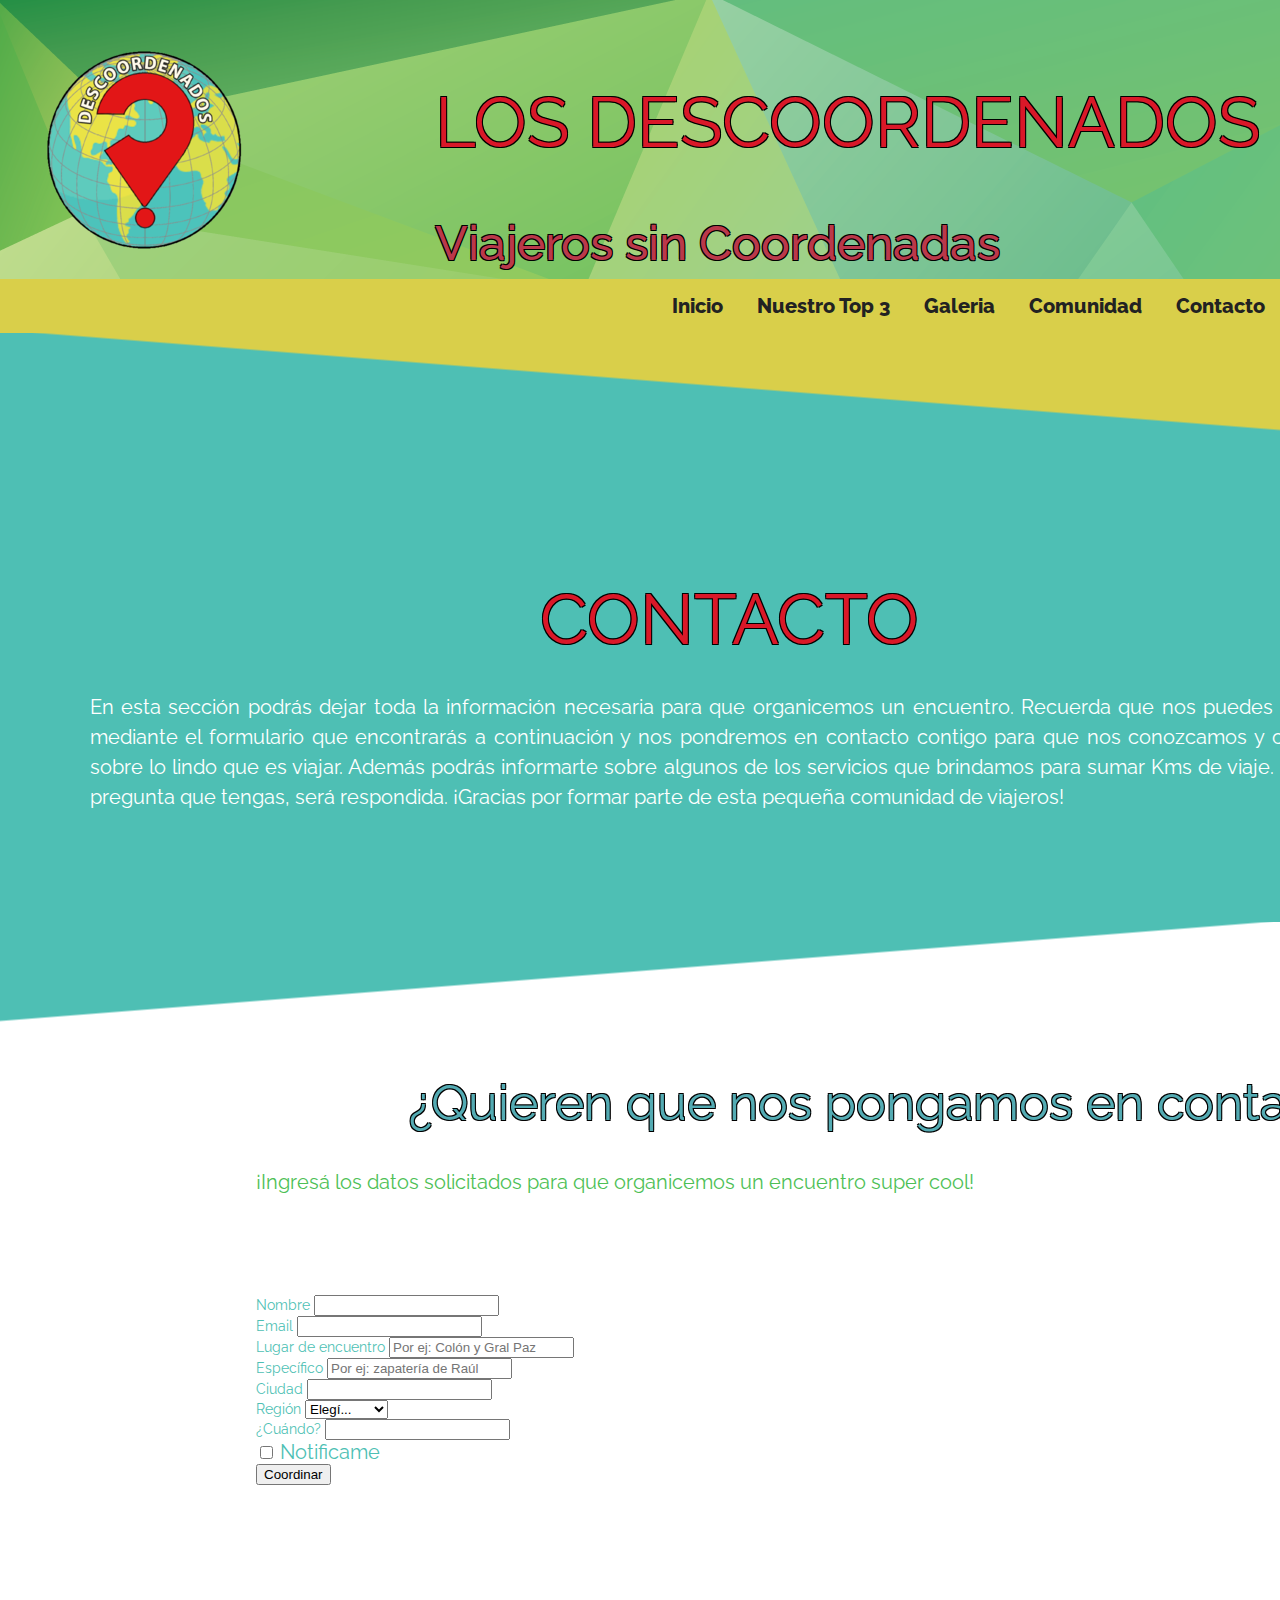
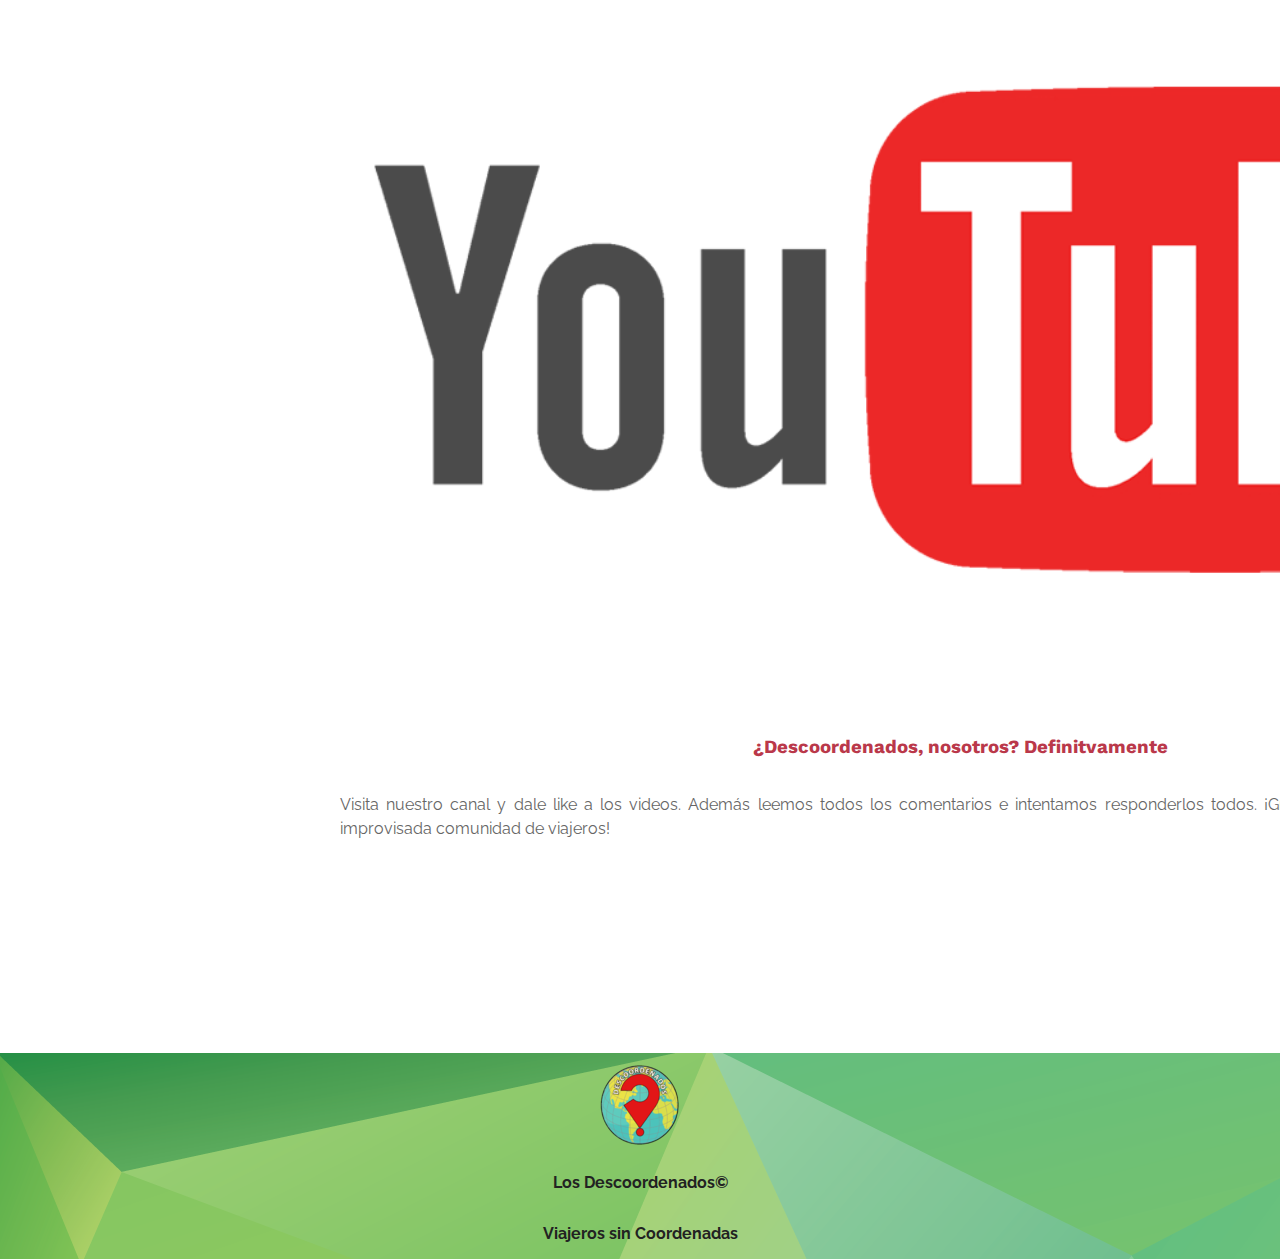
<file: Pages1/Contacto.html>
<!DOCTYPE html>
<html lang="en">
  <!--HEAD-->
  <head>
    <meta charset="UTF-8" />
    <meta http-equiv="X-UA-Compatible" content="IE=edge" />
    <meta name="viewport" content="width=device-width, initial-scale=1.0" />

    <!--link fonts-->
    <link
      href="https://fonts.googleapis.com/css2?family=Raleway:ital,wght@0,100;0,300;0,500;0,700;1,100;1,300;1,500;1,700&display=swap"
      rel="stylesheet"
    />
    <link
      href="https://fonts.googleapis.com/css2?family=Raleway:ital,wght@0,100;0,300;0,500;0,700;1,100;1,300;1,500;1,700&family=Work+Sans:ital,wght@0,200;0,300;0,400;0,500;0,600;0,700;0,800;0,900;1,200;1,300;1,400;1,500;1,600;1,700;1,800;1,900&display=swap"
      rel="stylesheet"
    />

    <!-- link bootstrap-->
    <link
      href="https://cdn.jsdelivr.net/npm/bootstrap@5.3.0-alpha3/dist/css/bootstrap.min.css"
      rel="stylesheet"
      integrity="sha384-KK94CHFLLe+nY2dmCWGMq91rCGa5gtU4mk92HdvYe+M/SXH301p5ILy+dN9+nJOZ"
      crossorigin="anonymous"
    />

    <!--link style-->
    <link rel="stylesheet" href="../CSS1/style1.css" />

    <title>Contacto</title>
  </head>
  <!-- FIN HEAD-->

  <body class="body">
    <!-- HEADER-->
    <header>
      <a href="../index.html">
        <img
          src="../Multimedia1/logo png- sin fondo pequeño.png"
          alt="logo los Descoordenados"
        />
      </a>

      <div class="header-brand">
        <h1>LOS DESCOORDENADOS</h1>
        <h2>Viajeros sin Coordenadas</h2>
      </div>
    </header>
    <!--HEADER-->

    <!--NAVBAR-->
    <nav class="nav-bar">
      <ul class="nav-list">
        <li><a href="../index.html" class="nav-list-text">Inicio</a></li>
        <li>
          <a href="./Nuestro Top 3.html" class="nav-list-text">Nuestro Top 3</a>
        </li>
        <li>
          <a href="./Galeria.html" class="nav-list-text">Galeria</a>
        </li>
        <li>
          <a href="./Comunidad.html" class="nav-list-text">Comunidad</a>
        </li>
        <li>
          <a href="./Contacto.html" class="nav-list-text">Contacto</a>
        </li>
      </ul>
    </nav>

    <div class="skew-c1"></div>

    <!--FIN NAVBAR-->

    <!-- CONTENIDO-->

    <main>
      <!--PRIMERA PARTE-->
      <section class="green-block">
        <h1 class="head-section-text">CONTACTO</h1>
        <p class="first-text-main">
          En esta sección podrás dejar toda la información necesaria para que organicemos un encuentro. Recuerda que nos puedes contactar mediante el formulario que encontrarás a continuación y nos pondremos en contacto contigo para que nos conozcamos y charlemos sobre lo lindo que es viajar. Además podrás informarte sobre algunos de los servicios que brindamos para sumar Kms de viaje. Cualqueir pregunta que tengas, será respondida. 
          ¡Gracias por formar parte de esta pequeña comunidad de viajeros!
        </p>
      </section>

      <div class="skew-cc"></div>

      <!--SEGUNDA PARTE-->
      <!--INFO-->

      <section class="white-block">
        <h2 class="heading2-main-intro">
          ¿Quieren que nos pongamos en contacto?
        </h2>
        <p class="comunidad-h3-1">
          ¡Ingresá los datos solicitados para que organicemos un encuentro super
          cool!
        </p>
        
      </section>

      <!--TERCERA PARTE--><!--FORMULARIO-->

      <section class="white-block">
        <div class="form-container">
          <form class="row g-3">
            <div class="col-md-6">
              <label for="inputName" class="form-label">Nombre</label>
              <input type="Name" class="form-control" id="inputName" />
            </div>
            <div class="col-md-6">
              <label for="inputEmail" class="form-label">Email</label>
              <input type="email" class="form-control" id="inputEmail" />
            </div>
            <div class="col-12">
              <label for="inputAddress" class="form-label"
                >Lugar de encuentro</label
              >
              <input
                type="text"
                class="form-control"
                id="inputAddress"
                placeholder="Por ej: Colón y Gral Paz"
              />
            </div>
            <div class="col-12">
              <label for="inputPlace" class="form-label">Específico</label>
              <input
                type="text"
                class="form-control"
                id="inputPlace"
                placeholder="Por ej: zapatería de Raúl"
              />
            </div>
            <div class="col-md-6">
              <label for="inputCity" class="form-label">Ciudad</label>
              <input type="text" class="form-control" id="inputCity" />
            </div>
            <div class="col-md-4">
              <label for="inputState" class="form-label">Región</label>
              <select id="inputState" class="form-select">
                <option selected>Elegí...</option>
                <option value="Centro">Centro</option>
                <option value="Cuyo">Cuyo</option>
                <option value="Litoral">Litoral</option>
                <option value="NOA">NOA</option>
                <option value="NEA">NEA</option>
                <option value="Patagonia">Patagonia</option>
              </select>
            </div>

            <div class="col-md-2">
              <label for="inputDate" class="form-label">¿Cuándo?</label>
              <input type="text" class="form-control" id="inputDate" />
            </div>
            <div class="col-12">
              <div class="form-check">
                <input
                  class="form-check-input"
                  type="checkbox"
                  id="gridCheck"
                />
                <label class="form-check-label" for="gridCheck">
                  Notificame
                </label>
              </div>
            </div>
            <div class="col-12">
              <button type="submit" class="btn btn-primary">Coordinar</button>
            </div>
          </form>

          <div class="personas-descoordenados col-sm-12 col-md-6">

              <a href="https://www.youtube.com/channel/UCJ7naKLO71EirlFfyjflJfQ">
              <img
                src="../Multimedia1/youtube-high-resolution-logo-download.png"
                alt="link a youtube"
                />
             
              <h3 class="comunidad-h3-1">
                ¿Descoordenados, nosotros? Definitvamente
              </h3>
              <p>
                Visita nuestro canal y dale like a los videos. Además leemos todos los comentarios e intentamos responderlos todos. ¡Gracias por formar parte de esta loca e improvisada comunidad de viajeros!
              </p>
            
          </div>
        </div>
      </section>

      <!--FIN DEL FORMULARIO-->
    </main>
    <!-- FIN CONTENT-->

    <!-- FOOTER-->
    <footer class="foot-form">
      <a href="../index.html">
        <img
          src="../Multimedia1/Logo_descoordenados png- mini para footer(1).png"
          alt="logo los descoordenados2"
        />
      </a>
      <p>Los Descoordenados©</p>
      <p>Viajeros sin Coordenadas</p>
    </footer>
    <!--FIN FOOTER-->

    <!-- LINK 2 DE BOOTSTRAP-->
    <script
      src="https://cdn.jsdelivr.net/npm/bootstrap@5.3.0-alpha3/dist/js/bootstrap.bundle.min.js"
      integrity="sha384-ENjdO4Dr2bkBIFxQpeoTz1HIcje39Wm4jDKdf19U8gI4ddQ3GYNS7NTKfAdVQSZe"
      crossorigin="anonymous"
    ></script>
  </body>
</html>
</file>
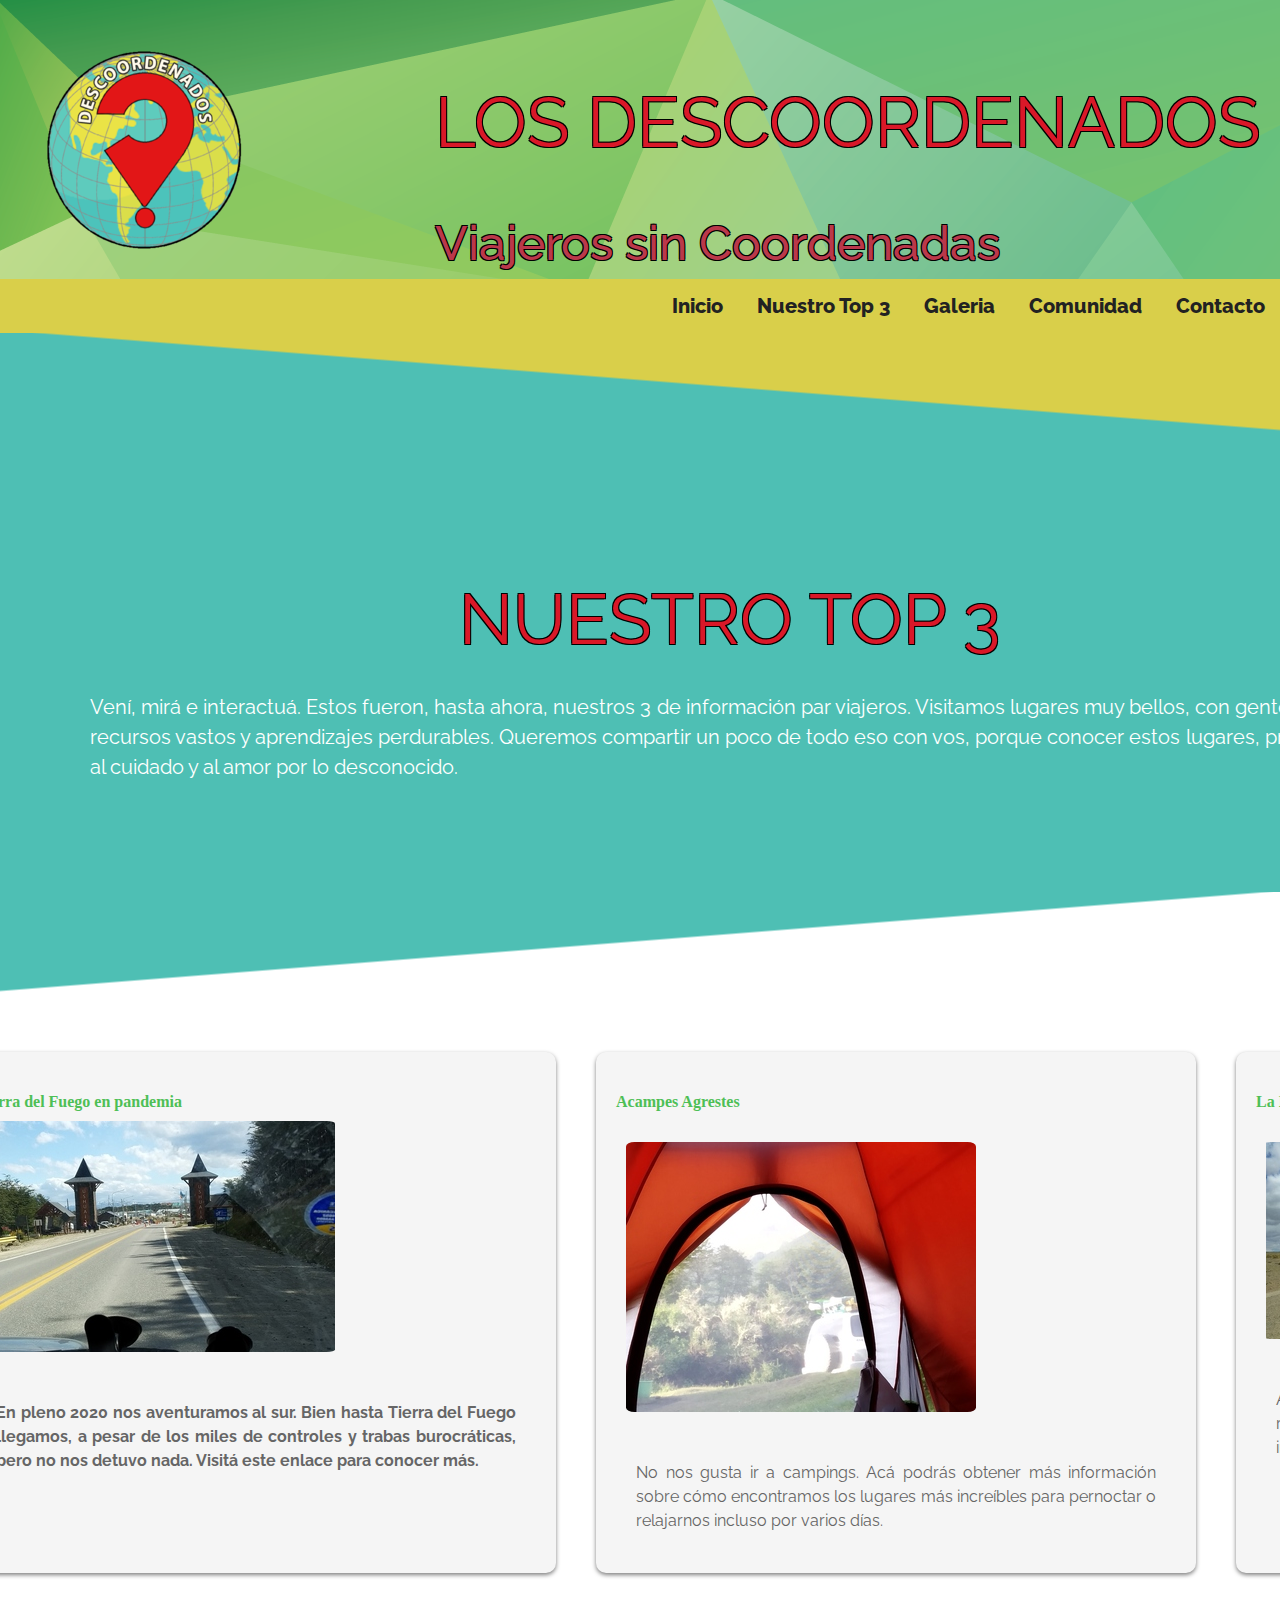
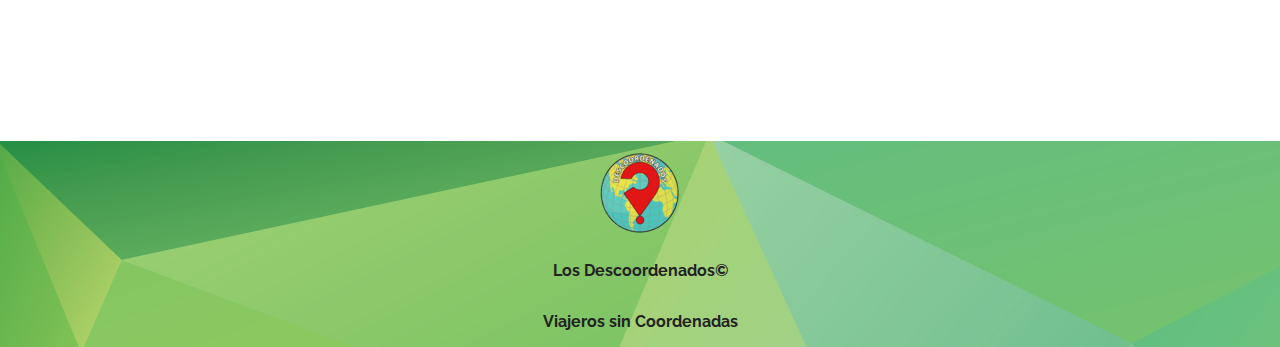
<file: Pages1/Nuestro Top 3.html>
<!DOCTYPE html>
<html lang="en">
<!--HEAD -->
<head>
    <meta charset="UTF-8" />
    <meta http-equiv="X-UA-Compatible" content="IE=edge" />
    <meta name="viewport" content="width=device-width, initial-scale=1.0" />

    <!--link fonts-->
    <link
      href="https://fonts.googleapis.com/css2?family=Raleway:ital,wght@0,100;0,300;0,500;0,700;1,100;1,300;1,500;1,700&display=swap"
      rel="stylesheet"
    />
    <link
      href="https://fonts.googleapis.com/css2?family=Raleway:ital,wght@0,100;0,300;0,500;0,700;1,100;1,300;1,500;1,700&family=Work+Sans:ital,wght@0,200;0,300;0,400;0,500;0,600;0,700;0,800;0,900;1,200;1,300;1,400;1,500;1,600;1,700;1,800;1,900&display=swap"
      rel="stylesheet"
    />

<!-- link bootstrap-->
    <link href="https://cdn.jsdelivr.net/npm/bootstrap@5.3.0-alpha3/dist/css/bootstrap.min.css" rel="stylesheet" integrity="sha384-KK94CHFLLe+nY2dmCWGMq91rCGa5gtU4mk92HdvYe+M/SXH301p5ILy+dN9+nJOZ" crossorigin="anonymous">
    
<!--link style-->
    <link rel="stylesheet" href="../CSS1/style1.css" />

    <title>Nuestro Top 3</title>
  </head>
  <!-- FIN HEAD -->


<body class="body">
<!-- HEADER-->
<header>
  <a href="../index.html">
    <img 
      src="../Multimedia1/logo png- sin fondo pequeño.png"
      alt="logo los Descoordenados"/>
  </a>

  <div class="header-brand">
    <h1>LOS DESCOORDENADOS</h1>
    <h2>Viajeros sin Coordenadas</h2>
</div>

</header>
<!-- FIN HEADER-->

<!--NAV BAR-->
    <nav class="nav-bar">
      <ul class="nav-list">
        <li><a href="../index.html" class="nav-list-text">Inicio</a></li>
        <li>
          <a href="./Nuestro Top 3.html" class="nav-list-text"
            >Nuestro Top 3</a
          >
        </li>
        <li>
          <a href="./Galeria.html" class="nav-list-text">Galeria</a>
        </li>
        <li>
          <a href="./Comunidad.html" class="nav-list-text">Comunidad</a>
        </li>
        <li>
          <a href="./Contacto.html" class="nav-list-text">Contacto</a>
        </li>
      </ul>
    </nav>

    <div class="skew-c1"></div>
<!-- FIN NAV BAR-->

<!-- CONTENIDO-->
    <main>

      <!--PRIMERA PARTE-->
      <section class="green-block"> 
      <h1 class="head-section-text">NUESTRO TOP 3</h1>

      <p class="first-text-main">
        Vení, mirá e interactuá. Estos fueron, hasta ahora, nuestros 3 de información par viajeros. Visitamos lugares muy bellos, con gente amable, recursos vastos y aprendizajes perdurables. Queremos compartir un poco de todo eso con vos, porque conocer estos lugares, predispone al cuidado y al amor por lo desconocido. 
      </p>
    </section>

    <!--skew para blanco-->
    <div class="skew-cc"> </div>


      <!--SECTION DE CARDS DEL TOP3--> <!--SEGUNDA PARTE-->

    <section class="white-block"> 

        <section class="cards-container-type2"> 
          <div class="card-type2">
            <h4>Tierra del Fuego en pandemia</h>
            <img src="../Multimedia1/entrando ushuaia (1).jpg" />
            <p>
            En pleno 2020 nos aventuramos al sur. Bien hasta Tierra del Fuego llegamos, a pesar de los miles de controles y trabas burocráticas, pero no nos detuvo nada. Visitá este enlace para conocer más.
            </p>
          </div>

          <div class="card-type2">
            <h4>Acampes Agrestes</h4>
            <img src="../Multimedia1/desde detro de carpa (1).jpg" />
            <p>
            No nos gusta ir a campings. Acá podrás obtener más información sobre cómo encontramos los lugares más increíbles para pernoctar o relajarnos incluso por varios días. 
            </p>
          </div>

          <div class="card-type2">
            <h4>La Ruta 40</h4>
            <img src="../Multimedia1/ripio fondo volcan (1).jpg" />
            <p>
            A ver, ¿quién de la comunidad viajera no sueña con completar esta ruta? Acá podrás leer más sobre nuestras impresiones de esta imponente columna vertebral de nuesto país. 
            </p>
          </div>
      </section>
    </section>

    </main>
<!--  FIN CONTENIDO-->

<!-- FOOTER-->
    <footer class="foot-form">
      <a href="../index.html">
        <img
          src="../Multimedia1/Logo_descoordenados png- mini para footer(1).png"
          alt="logo los descoordenados2"
        />
      </a>
      <p>Los Descoordenados©</p>
      <p>Viajeros sin Coordenadas</p>
    </footer>
<!--  FIN FOOTER-->

<!-- LINK 2 DE BOOTSTRAP-->
<script src="https://cdn.jsdelivr.net/npm/bootstrap@5.3.0-alpha3/dist/js/bootstrap.bundle.min.js" integrity="sha384-ENjdO4Dr2bkBIFxQpeoTz1HIcje39Wm4jDKdf19U8gI4ddQ3GYNS7NTKfAdVQSZe" crossorigin="anonymous"></script>
  </body>
</html>
</file>
<file: css/style.css>
@charset "UTF-8";
/*/ FONTS/*/
@import url("https://fonts.googleapis.com/css2?family=Raleway:ital,wght@0,100;0,300;0,500;0,700;1,100;1,300;1,500;1,700&family=Work+Sans:ital,wght@0,200;0,300;0,400;0,500;0,600;0,700;0,800;0,900;1,200;1,300;1,400;1,500;1,600;1,700;1,800;1,900&display=swap");
@import url("https://fonts.googleapis.com/css2?family=Raleway:ital,wght@0,100;0,300;0,500;0,700;1,100;1,300;1,500;1,700&display=swap");
/* BASE*/
* {
  padding: 0;
  margin: 0;
  box-sizing: border-box;
  font-family: "Nunito Sans", sans-serif;
}

a {
  text-decoration: none;
}

li {
  list-style-type: none;
}

.body {
  background-repeat: no-repeat;
  background-size: 2em 2em;
  background-color: #ffffff;
  opacity: 1;
  margin: 0px;
}

/*/ ESTILOS DE FONDO DEL MAIN/*/
/*/comparte con CARDS/*/
.green-block {
  background: #44A66E;
  width: 100%;
  padding: 7%;
}
.green-block p {
  font-family: "raleway";
  font-weight: normal;
  font-size: 20px;
  text-align: justify;
  color: #fff;
  line-height: 1s 0.5;
}

/*/  comparte con CARDS/*/
.white-block {
  display: flex;
  flex-direction: column;
  align-items: center;
  background-color: #fff;
  width: 100%;
  margin-top: 20px;
  padding: 7% 20% 10% 20%;
  color: #4EBF56;
}
.white-block p {
  flex-direction: column;
  font-size: 20px;
  font-family: "Raleway";
  text-align: justify;
  color: #4EBF56;
  line-height: 1.5;
  padding-top: 15px;
}

/*/ SEZGOS /*/
/*/  sezgo dir\ /*/
.skew-cc {
  width: 100%;
  height: 100px;
  position: absolute;
  left: 0px;
  background: linear-gradient(to right bottom, #44A66E 49%, #fff 50%);
}

/*/ SEZGO dir/ /*/
.skew-c {
  width: 100%;
  height: 100px;
  position: absolute;
  left: 0px;
  background: linear-gradient(to left top, #44A66E 49%, #fff 50%);
}

/* COMPONENTS*/
.foot-form {
  display: flex;
  flex-direction: column;
  align-items: center;
  justify-content: center;
  width: 100%;
  background-image: url(/multimedia/color12.png);
}
.foot-form p {
  color: #201f1f;
  font-family: "raleway";
  font-size: 16px;
  font-weight: bold;
  text-align: center;
}

.nav {
  width: 100%;
  margin: 0%;
}

.container-fluid {
  width: 100%;
  height: auto;
  margin: -20px;
  position: relative;
  background-image: url(../multimedia/color12.png);
  color: #222222;
  text-decoration: none;
  font-family: "raleway";
  font-size: 25px;
  font-weight: 700;
}

.navbar-collapse {
  width: 100%;
  color: #222222;
  text-decoration: none;
  font-family: "raleway";
  font-size: 25px;
  font-weight: 700;
}

.navbar-nav {
  padding: 0%;
  background: none;
}

/* LAYOUT*/
.cards-container-type3 {
  display: flex;
  flex-direction: row;
  justify-content: space-between;
  justify-items: center;
  width: 150%;
  margin: 30px;
}

.card-type3 {
  background-color: #f5f5f5;
  border-radius: 10px;
  box-shadow: 0 2px 4px rgba(0, 0, 0, 0.5);
  width: 100%;
  margin: 20px;
  border: 30px;
  padding: 25px;
  justify-content: center;
  align-items: center;
  text-align: center;
  vertical-align: middle;
}
.card-type3 h5 {
  color: #7BBF4B;
  font-family: "raleway";
  font-size: 20px;
  font-weight: bold;
  margin: 20px;
  text-align: center;
  padding: 5px;
}
.card-type3 p {
  color: #666;
  font-family: "raleway";
  font-size: 16px;
  line-height: 1.5;
  margin: 20px;
  text-align: justify;
}
.card-type3hover {
  filter: opacity(0.9);
  transform: scale(1.04);
}

.iframe-settings {
  display: flex;
  flex-direction: column;
  justify-content: center;
  overflow: hidden;
  width: auto;
  height: auto;
  border-radius: 10%;
}

/*formulario*/
.comunidad-h3-1 {
  width: 100%;
  color: #BA384A;
  text-align: center;
}

.form-container {
  width: 100%;
  display: flex;
  flex-direction: column;
  margin-top: -200px;
}

.form-label {
  color: #4EBFB4;
  font-family: "raleway";
  font-size: 14px;
}

.form-check-label {
  color: #4EBFB4;
  font-family: "raleway";
  font-size: 20px;
}
.form-check-label form-check-label:hover {
  filter: opacity(0.9);
  transform: scale(1.04);
}

.btn-primary:hover {
  background-color: #4EBFB4;
}

/*parte 2 de comunidad*/
.personas-descoordenados {
  margin: 5%;
  background-color: #fff;
  border-radius: 20px;
  width: 100%;
  font-family: "work sans";
  font-size: 16px;
}
.personas-descoordenados img {
  padding: 20px;
  width: 300px;
  height: auto;
  overflow-x: hidden;
  border-radius: 35%;
}
.personas-descoordenados p {
  color: #666;
  font-family: "raleway";
  font-size: 16px;
  line-height: 1.5;
  margin: 20px;
  text-align: justify;
}
.personas-descoordenados a {
  text-decoration: none;
}
.personas-descoordenados hover {
  filter: opacity(0.9);
  transform: scale(1.04);
}

.row {
  margin-top: 40px;
}

.image-setting {
  width: 100%;
  height: auto;
  border-radius: 8%;
  margin-bottom: 1.5rem;
  vertical-align: middle;
  box-sizing: border-box;
  overflow: clip;
  overflow-clip-margin: content-box;
  box-shadow: 0 4px 8px 0 rgba(0, 0, 0, 0.5), 0 6px 20px 0 rgba(0, 0, 0, 0.2);
}
.image-setting image-setting:hover {
  filter: opacity(0.9);
  transform: scale(1.04);
}

.white-block-index img {
  padding: 30px;
  margin: 10px;
  border-radius: 5%;
}

h2 {
  font-size: 1.5rem;
  margin-bottom: 20px;
  margin-bottom: 0;
  color: #BA384A;
  font-family: "raleway";
  font-weight: 500;
  text-shadow: 1px 1px black, -1px -1px black, 1px -1px black, -1px 1px black;
}

h3 {
  font-size: 3rem;
  margin-bottom: 0;
  color: #4EBFB4;
  font-family: "raleway";
  font-weight: 500;
  text-shadow: 1px 1px black, -1px -1px black, 1px -1px black, -1px 1px black;
}

/* CONTAINER 1de 3 y 2 de 3*/
.containers-1,
.containers-2 {
  display: flex;
  flex-direction: column;
  justify-content: space-between;
  width: 100%;
}

/* CONTAINER 3 de 3 + CARDS */
.top-container {
  display: flex;
  flex-direction: column;
  justify-content: center;
  align-items: center;
  height: 20%;
  width: 100%;
  padding-top: 35px;
}

.bottom-container {
  background-color: #44A66E;
}

/* CARDS */
.cards-container {
  width: 100%;
  display: flex;
  flex-wrap: wrap;
  justify-content: space-evenly;
  justify-items: center;
  color: #44A66E;
  transform: translate(10px, 20px);
}

.card {
  background-color: #f5f5f5;
  border-radius: 10px;
  box-shadow: 0 2px 4px rgba(0, 0, 0, 0.5);
  padding: 20px;
  width: calc(33.33% - 20px);
  margin: 20px;
  margin-bottom: 40px;
}
.cardimg {
  margin: auto;
  max-width: 100%;
  border-radius: 5%;
  object-fit: cover;
  height: 250px;
  padding: 10px;
}
.cardh4 {
  color: #7BBF4B;
  font-family: "raleway";
  font-size: 20px;
  font-weight: bold;
  margin-top: 10px;
  text-align: center;
}
.cardp {
  color: #666;
  font-family: "raleway";
  font-size: 16px;
  line-height: 1.5;
  margin-top: 10px;
  text-align: justify;
}
.card hover {
  filter: opacity(0.9);
  transform: scale(1.04);
}

/* FIN  DE INDEX*/
/*para títulos h1*/
/* mobile */
@media only screen and (max-width: 767px) {
  h1 {
    font-size: 24px;
    color: #D91828;
    font-family: "raleway";
    font-weight: normal;
    text-align: center;
    line-height: 1.5;
    text-shadow: 1px 1px black, -1px -1px black, 1px -1px black, -1px 1px black;
  }
}
/* tablet */
@media only screen and (min-width: 768px) and (max-width: 1023px) {
  h1 {
    font-size: 46px;
    color: #D91828;
    font-family: "raleway";
    font-weight: normal;
    text-align: center;
    line-height: 1.5;
    text-shadow: 1px 1px black, -1px -1px black, 1px -1px black, -1px 1px black;
  }
}
/* desktop */
@media only screen and (min-width: 1024px) {
  h1 {
    font-size: 70px;
    color: #D91828;
    font-family: "raleway";
    font-weight: normal;
    text-align: center;
    line-height: 1.5;
    text-shadow: 1px 1px black, -1px -1px black, 1px -1px black, -1px 1px black;
  }
}
/*media query de cards index*/
@media screen and (max-width: 767px) {
  .card {
    width: 75%;
    margin: 15px;
  }
}
@media screen and (min-width: 768px) and (max-width: 1023px) {
  .card {
    width: 50%;
  }
}
@media screen and (min-width: 1024px) {
  .card {
    width: 30%;
  }
}
/*******
query de top 3
******/
@media screen and (max-width: 767px) {
  .cards-container-type2 {
    display: flex;
    flex-direction: column;
  }
  .card-type2 {
    width: 75%;
    margin: 15px;
  }
}
@media screen and (min-width: 768px) and (max-width: 1023px) {
  .cards-container-type2 {
    display: flex;
    flex-wrap: wrap;
  }
  .card-type2 {
    width: 45%;
  }
}
@media screen and (min-width: 1024px) {
  .card-type2 {
    width: 30%;
  }
}
/*******
query de galeria
******/
@media screen and (max-width: 767px) {
  .gallery-heading {
    font-size: 1, 5rem;
    margin-top: 50px;
  }
}
@media screen and (min-width: 768px) and (max-width: 1023px) {
  .gallery-heading {
    font-size: 2rem;
    margin-top: 20px;
  }
}
@media screen and (min-width: 1024px) {
  .gallery-heading {
    font-size: 3rem;
    margin-top: auto;
  }
}
/* mediaquerie para comunidad*/
@media screen and (min-width: 300px) and (max-width: 920px) {
  .cards-container-type3 {
    display: flex;
    flex-wrap: wrap;
  }
  .card-type3 {
    width: 100%;
  }
}
@media screen and (min-width: 1024px) {
  .card-type3 {
    width: 50%;
  }
}
/*/ CARDS DEL TOP 3/*/
.cards-container-type2 {
  display: flex;
  flex-direction: row;
  justify-content: space-evenly;
  justify-items: center;
  width: 150%;
  margin-top: 30px;
}

.card-type2 {
  background-color: #f5f5f5;
  border-radius: 10px;
  box-shadow: 0 2px 4px rgba(0, 0, 0, 0.5);
  padding: 20px;
  width: calc(33.33% - 20px);
  margin: 20px;
  margin-bottom: 40px;
}
.card-type2img {
  margin: auto;
  max-width: 100%;
  border-radius: 5%;
  object-fit: cover;
  height: auto;
  padding: 10px;
}
.card-type2 h5 {
  color: #7BBF4B;
  font-family: "raleway";
  font-size: 20px;
  font-weight: bold;
  margin: 20px;
  text-align: center;
  padding: 5px;
}
.card-type2 p {
  color: #666;
  font-family: "raleway";
  font-size: 16px;
  line-height: 1.5;
  margin: 20px;
  text-align: justify;
}
.card-type2 .card-type2:hover {
  filter: opacity(0.9);
  transform: scale(1.04);
}

/*# sourceMappingURL=style.css.map */
</file>
<file: CSS1/style1.css>
/*/ FONTS/*/
@import url('https://fonts.googleapis.com/css2?family=Raleway:ital,wght@0,100;0,300;0,500;0,700;1,100;1,300;1,500;1,700&family=Work+Sans:ital,wght@0,200;0,300;0,400;0,500;0,600;0,700;0,800;0,900;1,200;1,300;1,400;1,500;1,600;1,700;1,800;1,900&display=swap');
@import url('https://fonts.googleapis.com/css2?family=Raleway:ital,wght@0,100;0,300;0,500;0,700;1,100;1,300;1,500;1,700&display=swap');


/*********************                    
 *EXTRA GENERALES    *
 *********************/
.body{
    background-repeat: no-repeat;
    background-size: 2em 2em;
    background-color: #ffffff;
    opacity: 1;
    margin:0px;
}


/*********************                    
 *ESTILOS DEL HEADER *
 *********************/
/* mobile*/
header {
  display: flex;
  flex-direction: column;
  align-items: center;
  padding: 20px;
  background-image: url(../Multimedia1/color12.png);
}

h1 {
    font-size: 2.5rem;
    margin-bottom: 0;
    color:#2B8C71;
    font-family:'raleway';
    font-weight: 700;
    text-shadow: 1px 1px black, -1px -1px black, 1px -1px black, -1px 1px black;
    margin-bottom: 10px;
}

h2 {
    font-size: 1.5rem;
    margin-bottom: 20px;
    margin-bottom: 0;
    color: #BA384A;
    font-family:'raleway';
    font-weight: 500;  
    text-shadow: 1px 1px black, -1px -1px black, 1px -1px black, -1px 1px black;
}

/*tablet*/
@media screen and (min-width: 768px) {
  header {
    display: flex;
    flex-direction: row;
    justify-content: space-between;
  }

  h1 {
    font-size: 3rem;
    margin-bottom: 0;
    color:#2B8C71;
    font-family:'raleway';
    font-weight: 700;
    text-shadow: 1px 1px black, -1px -1px black, 1px -1px black, -1px 1px black;
  }

  h2 {
    font-size: 2rem;
    margin-bottom: 0;
    color: #BA384A;
    font-family:'raleway';
    font-weight: 500;  
    text-shadow: 1px 1px black, -1px -1px black, 1px -1px black, -1px 1px black;
  }
  .header-brand {
    display: flex;
    flex-direction: column;
  }
}

/*desktop*/
@media screen and (min-width: 1024px) {
  h1 {
    font-size: 4rem;
    margin-bottom: 0;
    color:#2B8C71;
    font-family:'raleway';
    font-weight: 700;
    text-shadow: 1px 1px black, -1px -1px black, 1px -1px black, -1px 1px black;
  }

  h2 {
    font-size: 3rem;margin-bottom: 0;
    color: #BA384A;
    font-family:'raleway';
    font-weight: 500;  
    text-shadow: 1px 1px black, -1px -1px black, 1px -1px black, -1px 1px black;
  }
}

/*******************
*   media querys   *
*******************/

/*para títulos h1*/
/* mobile */
@media only screen and (max-width: 767px) {
    h1 {
     font-size: 24px;
     color:#D91828;
     font-family: 'raleway';
     font-weight: normal;
     text-align:center;
     line-height: 1.5;
     text-shadow: 1px 1px black, -1px -1px black, 1px -1px black, -1px 1px black;
    }
  }
  
  /* tablet */
  @media only screen and (min-width: 768px) and (max-width: 1023px) {
    h1 {
     font-size: 46px;
     color:#D91828;
     font-family: 'raleway';
     font-weight: normal;
     text-align:center;
     line-height: 1.5;
     text-shadow: 1px 1px black, -1px -1px black, 1px -1px black, -1px 1px black;
    }
  }
  
  /* desktop */
  @media only screen and (min-width: 1024px) {
    h1 {
     font-size: 70px;
     color:#D91828;
     font-family: 'raleway';
     font-weight: normal;
     text-align:center;
     line-height: 1.5;
     text-shadow: 1px 1px black, -1px -1px black, 1px -1px black, -1px 1px black;
    }
  }

/*********************                    
 *ESTILOS DEL NAVBAR *
 *********************/

.nav-bar {
    background-color:#d9cf4a;
    width: 100%; 
    margin:0;
    padding: 0;
    top: 0;
    position:relative;
}

.nav-list {
    text-align: right;
    margin-top: -15px;
    margin-right:0;
}

.nav-list li { 
    list-style-type: none;
    display: inline-block;
    margin: 15px;
    

}

.nav-list-text {
    color:#222222;
    text-decoration: none;
    font-family: 'raleway';
    font-size: 20px;
    font-size: 20px;
    font-weight: 800;
    
}


/*********************                    
 *SECCIONES DEL MAIN *
 *********************/


/*/ ESTILOS DE FONDO DEL MAIN/*/

/*/comparte con CARDS/*/

.green-block {
    background:#4EBFB4;
    width:100%;
    padding:7% ;
}


.green-block p {
    font-family: 'raleway';
    font-weight: normal;
    font-size: 20px;
    text-align:justify;
    color:#fff;
    line-height: 1.5;
}

/*/  comparte con CARDS/*/
.white-block {
    display: flex;
    flex-direction: column;
    align-items: center;
    background-color: #fff;

    width:100%;
    margin-top: 20px;
    padding:7% 20% 10% 20%;
    color:#4EBF56;
    
}
/* mobile*/
@media only screen and (max-width: 767px) {
    h1 {
    padding-top: 30px;
     font-size: 24px;
     color:#D91828;
     font-family: 'raleway';
     font-weight: normal;
     text-align:center;
     line-height: 1.5;
     text-shadow: 1px 1px black, -1px -1px black, 1px -1px black, -1px 1px black;
    }
  }
  
  /* tablet */
  @media only screen and (min-width: 768px) and (max-width: 1023px) {
    h1 {
     font-size: 46px;
     color:#D91828;
     font-family: 'raleway';
     font-weight: normal;
     text-align:center;
     line-height: 1.5;
     text-shadow: 1px 1px black, -1px -1px black, 1px -1px black, -1px 1px black;
    }
  }
  
  /* desktop */
  @media only screen and (min-width: 1024px) {
    h1 {
     font-size: 70px;
     color:#D91828;
     font-family: 'raleway';
     font-weight: normal;
     text-align:center;
     line-height: 1.5;
     text-shadow: 1px 1px black, -1px -1px black, 1px -1px black, -1px 1px black;
    }
  }

.white-block h2 {
    text-align:center;
    font-size:50px;
    font-family:'raleway';
    font-weight:normal;
    color: #54abb3;
}

.white-block p {
    flex-direction: column;
    font-size:20px;
    font-family:'Raleway';
    text-align: justify;
    color:#4EBF56;
    line-height: 1.5;
    padding-top: 15px;
}

.white-block-index img {
    padding: 30px;
    margin:10px;
    border-radius: 5%;
}

/*/ SEZGOS /*/

/*/  sezgo dir\ /*/

.skew-cc{
    width:100%;
    height:100px;
    position:absolute;
    left:0px;
    background: linear-gradient(to right bottom, #4EBFB4 49%, #fff 50%); 
}


/*/ SEZGO dir/ /*/

.skew-c{
    width:100%;
    height:100px;
    position:absolute;
    left:0px;
    background: linear-gradient(to left top , #4EBFB4 49%, #fff 50%)
}

/*/ este sezco es del navbar/*/
.skew-c1 {
    width:100%;
    height:100px;
    left:0px;
    background: linear-gradient(to left bottom,#d9cf4a 49%, #4EBFB4 50%);
    margin-top: -18px;
}




/*********************                    
 * 1. INDEX          *
 *********************/

/* CONTAINER 1de 3 y 2 de 3*/

.containers-1, 
.containers-2  { 
    display: flex;
    flex-direction: column;
    justify-content: space-between;
    width: 100%;
}

/* CONTAINER 3 de 3 + CARDS */

.top-container {
    display: flex;
    flex-direction: column;
    justify-content: center;
    align-items: center;
    
    height: 20%;
    width: 100%;
    padding-top: 35px;
}

.bottom-container {
    background-color: #4EBFB4;
    
}

/* CARDS */

.cards-container {
    width: 100%;
    
    display: flex;
    flex-wrap: wrap;
    justify-content: space-evenly;
    justify-items: center;
}



.card {
    background-color: #f5f5f5;
	border-radius: 10px;
	box-shadow: 0 2px 4px rgba(0, 0, 0, 0.5);
	padding: 20px;
    width: calc(33.33% - 20px); 
    margin:20px;
    margin-bottom: 40px;
}


.card img {
	margin: auto;
	max-width: 100%;
    border-radius: 5%;
    object-fit: cover;
    height:250px;
    padding:10px;
}

.card h5 {
	color: #7BBF4B;
    font-family: 'raleway';
	font-size: 20px;
	font-weight: bold;
	margin-top: 10px;
	text-align: center;
    
}

.card p { 
	color: #666;
    font-family: 'raleway';
	font-size: 16px;
	line-height: 1.5;
	margin-top: 10px;
	text-align: justify;
}

.card:hover {
    filter: opacity(0.9);
    transform: scale(1.04);
}


  /*media query de cards*/
  
  @media screen and (max-width: 767px) {
    .card {
      width: 75%;
      margin: 15px;
    }
  }
  
  @media screen and (min-width: 768px) and (max-width: 1023px) {
    .card {
      width: 50%;
    }
  }
  
  @media screen and (min-width: 1024px) {
    .card {
      width: 30%;
    }
  }
/* FIN  DE INDEX*/





/*********************                    
 * 2. TOP 3          *
 *********************/

/*/ CARDS DEL TOP 3/*/

.cards-container-type2 {
    display: flex;
    flex-direction: row;
    justify-content: space-evenly;
    justify-items: center;
    
    width: 150%;
    margin-top: 30px;
}


.card-type2 {
    background-color: #f5f5f5;
	border-radius: 10px;
	box-shadow: 0 2px 4px rgba(0, 0, 0, 0.5);
	padding: 20px;
    width: calc(33.33% - 20px); 
    margin:20px;
    margin-bottom: 40px;
}

.card-type2 img {
    margin: auto;
	max-width: 100%;
    border-radius: 5%;
    object-fit: cover;
    height:auto;
    padding:10px;
}

.card-type2 h5 {
	color: #7BBF4B;
    font-family: 'raleway';
	font-size: 20px;
	font-weight: bold;
    margin:20px;
	text-align: center;
    padding: 5px;
}

.card-type2 p { 
	color: #666;
    font-family: 'raleway';
	font-size: 16px;
	line-height: 1.5;
	margin:20px;
	text-align: justify;
}

.card-type2:hover {
    filter: opacity(0.9);
    transform: scale(1.04);
}

 /*media query de cards top 3*/
  
 @media screen and (max-width: 767px) {

    .cards-container-type2 { 
        display: flex;
        flex-direction: column;
    }

    .card-type2 {
      width: 75%;
      margin: 15px;
    }
  }
  
  @media screen and (min-width: 768px) and (max-width: 1023px) {

    .cards-container-type2 { 
        display: flex;
        flex-wrap: wrap;
        
    }

    .card-type2 {
      width: 45%;
    }
  }
  
  @media screen and (min-width: 1024px) {
    .card-type2 {
      width: 30%;
    }
  }
/* FIN DEL TOP3*/








/*********************                    
 * 3. GALERIA        *
 *********************/

.row {
    margin-top: 40px;

}


.image-setting {
    width: 100%;
    height: auto;
    border-radius: 8%;
    margin-bottom: 1.5rem;
    vertical-align: middle;
    box-sizing: border-box;
    overflow: clip;
    overflow-clip-margin: content-box;
    box-shadow: 0 4px 8px 0 rgba(0, 0, 0, 0.5), 0 6px 20px 0 rgba(0, 0, 0, 0.20);
}


.image-setting:hover { 
    filter: opacity(0.9);
    transform: scale(1.04);
}


/*******
query de galeria
******/
@media screen and (max-width: 767px) {
    .gallery-heading {
        font-size: 1,5rem;
        margin-top: 50px;
    }
}

@media screen and (min-width: 768px) and (max-width: 1023px) {
.gallery-heading {
    font-size: 2rem;
    margin-top: 20px;
    }
}

@media screen and (min-width: 1024px) {
    .gallery-heading {
        font-size: 3rem;
        margin-top: auto;
    }
}

/*********************                    
 *  4. COMUNIDAD     *
 *********************/
 
 .cards-container-type3 {
    display: flex;
    flex-direction: row;
    justify-content: space-between;
    justify-items: center;
    width: 150%;
    margin: 30px;

 }
.card-type3 { 
    background-color: #f5f5f5;
	border-radius: 10px;
	box-shadow: 0 2px 4px rgba(0, 0, 0, 0.5);
	

    width: 100%;
    margin:20px;
    border:30px;
    padding:25px;
    justify-content: center;
    align-items: center;
    text-align: center;
    vertical-align: middle;
    
}

.card-type3 h5 {
	color: #7BBF4B;
    font-family: 'raleway';
	font-size: 20px;
	font-weight: bold;
    margin:20px;
	text-align: center;
    padding: 5px;

}

.card-type3 p {
    color: #666;
    font-family: 'raleway';
	font-size: 16px;
	line-height: 1.5;
	margin:20px;
	text-align: justify;

}

.iframe-settings {
    display: flex;
    flex-direction: column;
    justify-content: center;
    overflow: hidden;
    width: 100%;
    height: 50%;
    border-radius: 10%;
}


.card-type3:hover {
    filter: opacity(0.9);
    transform: scale(1.04);
}

@media screen and (min-width: 300px) and (max-width: 920px) {

    .cards-container-type3 { 
        display: flex;
        flex-wrap: wrap;
    }

    .card-type3 {
        width: 100%;
    }
  }
  
  @media screen and (min-width: 1024px) {
    .card-type3 {
        width: 50%;
    }
  }



/*********************                    
 * 5. CONTACTO       *
 *********************/

 .comunidad-h3-1 {
    width: 100%;
    color: #BA384A;
    text-align: center;

 }
.form-container { 
    width: 100%;
    display: flex;
    flex-direction: column;
    margin-top: -200px;
    
}

.form-label {
    color:#4EBFB4;
    font-family: 'raleway';
	font-size: 14px;
	
}

.form-check-label {
    color:#4EBFB4;
    font-family: 'raleway';
	font-size: 20px;
}
.form-check-label:hover {
    filter: opacity(0.9);
    transform: scale(1.04);
}
.btn-primary:hover {
    background-color: #4EBFB4;

}


.personas-descoordenados {
    margin:5%;
    background-color: #fff;
    border-radius: 20px;
    width:100%;

    font-family: 'work sans';
    font-size: 16px;
    
}

.personas-descoordenados img { 
    padding: 20px;
    width: 100%;
    overflow-x: hidden;
    border-radius: 35%;

}

.personas-descoordenados p {
    color: #666;
    font-family: 'raleway';
	font-size: 16px;
	line-height: 1.5;
	margin:20px;
	text-align: justify;

} 

.personas-descoordenados a {
    text-decoration: none;
}

.personas-descoordenados:hover{ 
    filter: opacity(0.9);
    transform: scale(1.04);
}


/*********************                    
 *ESTILOS DEL FOOTER *
 *********************/

.foot-form { 
    display: flex;
    flex-direction: column;
    align-items: center;
    justify-content: center;
    width:100%;
    background-image: url(../Multimedia1/color12.png);
}

.foot-form p  {
    color:#222222;
    font-family: 'raleway';
    font-size: 16px;
    font-weight: bold;
    text-align: center;
}
</file>
